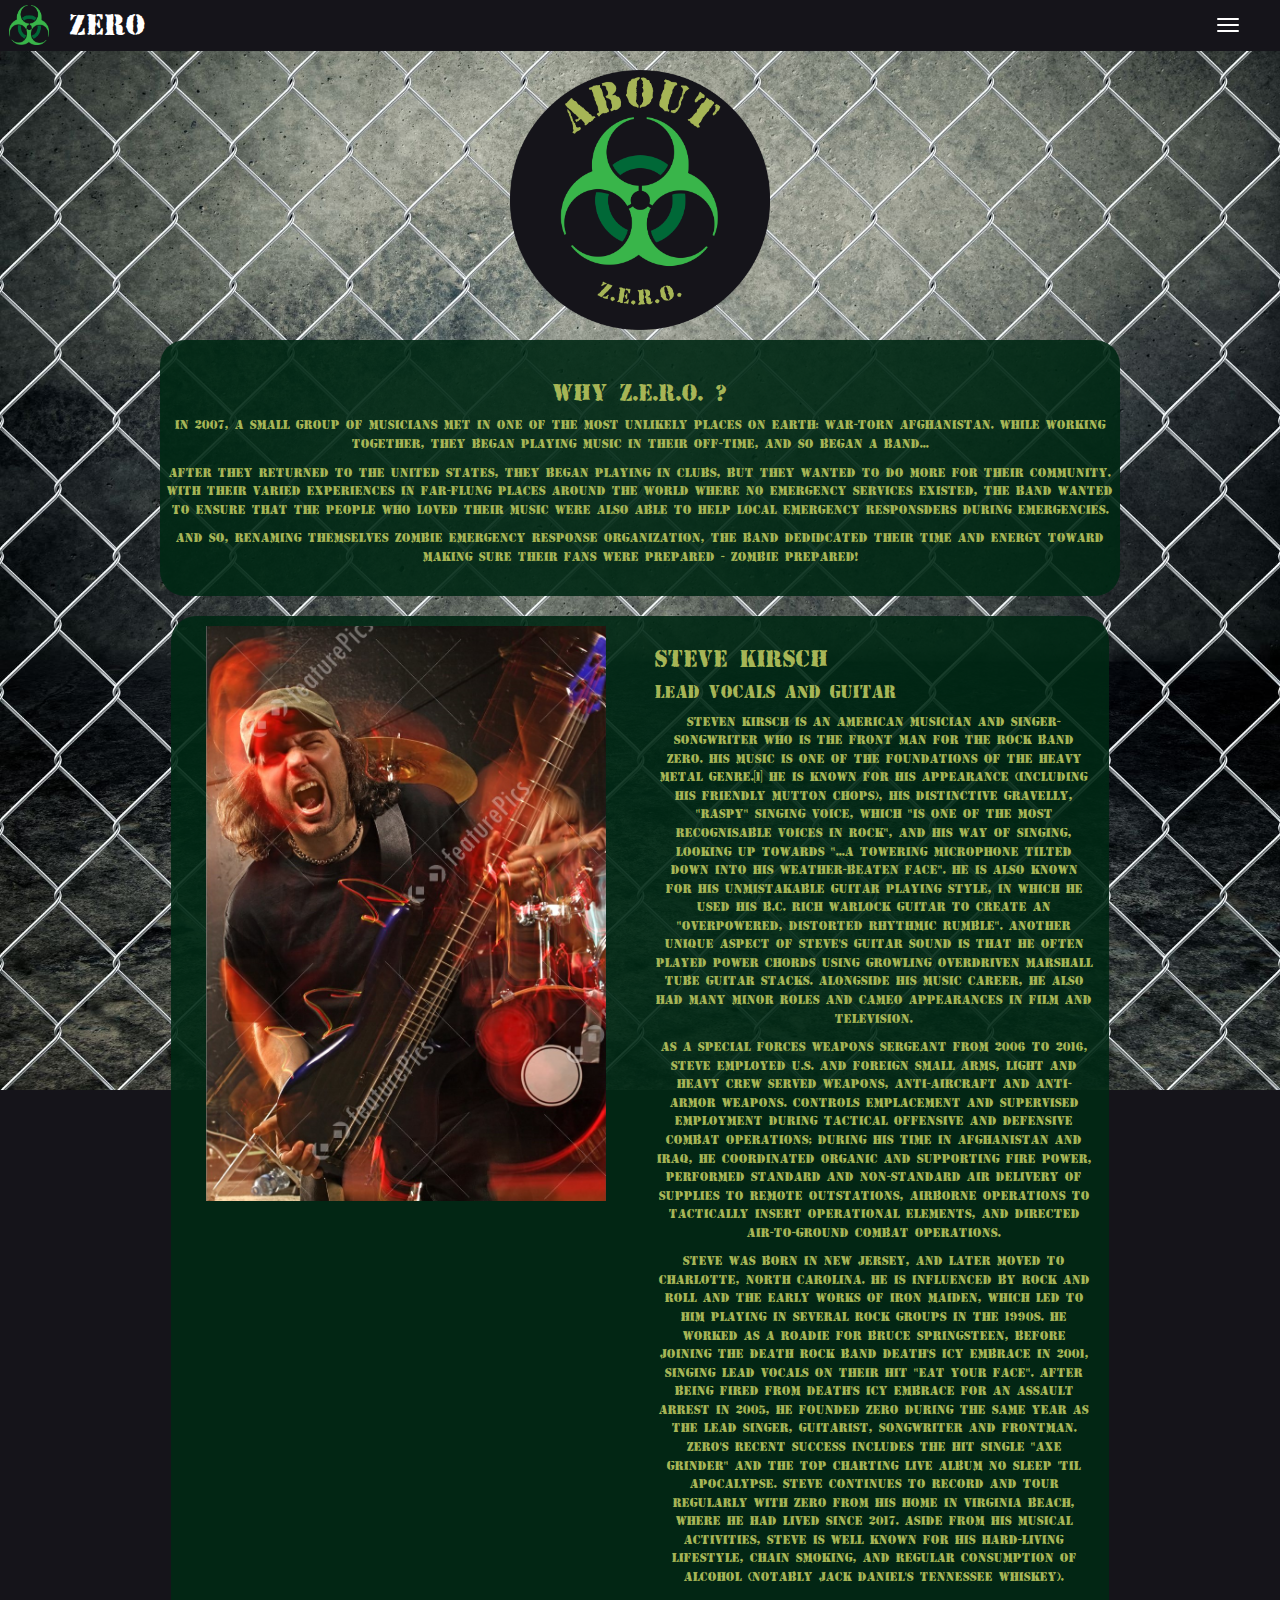
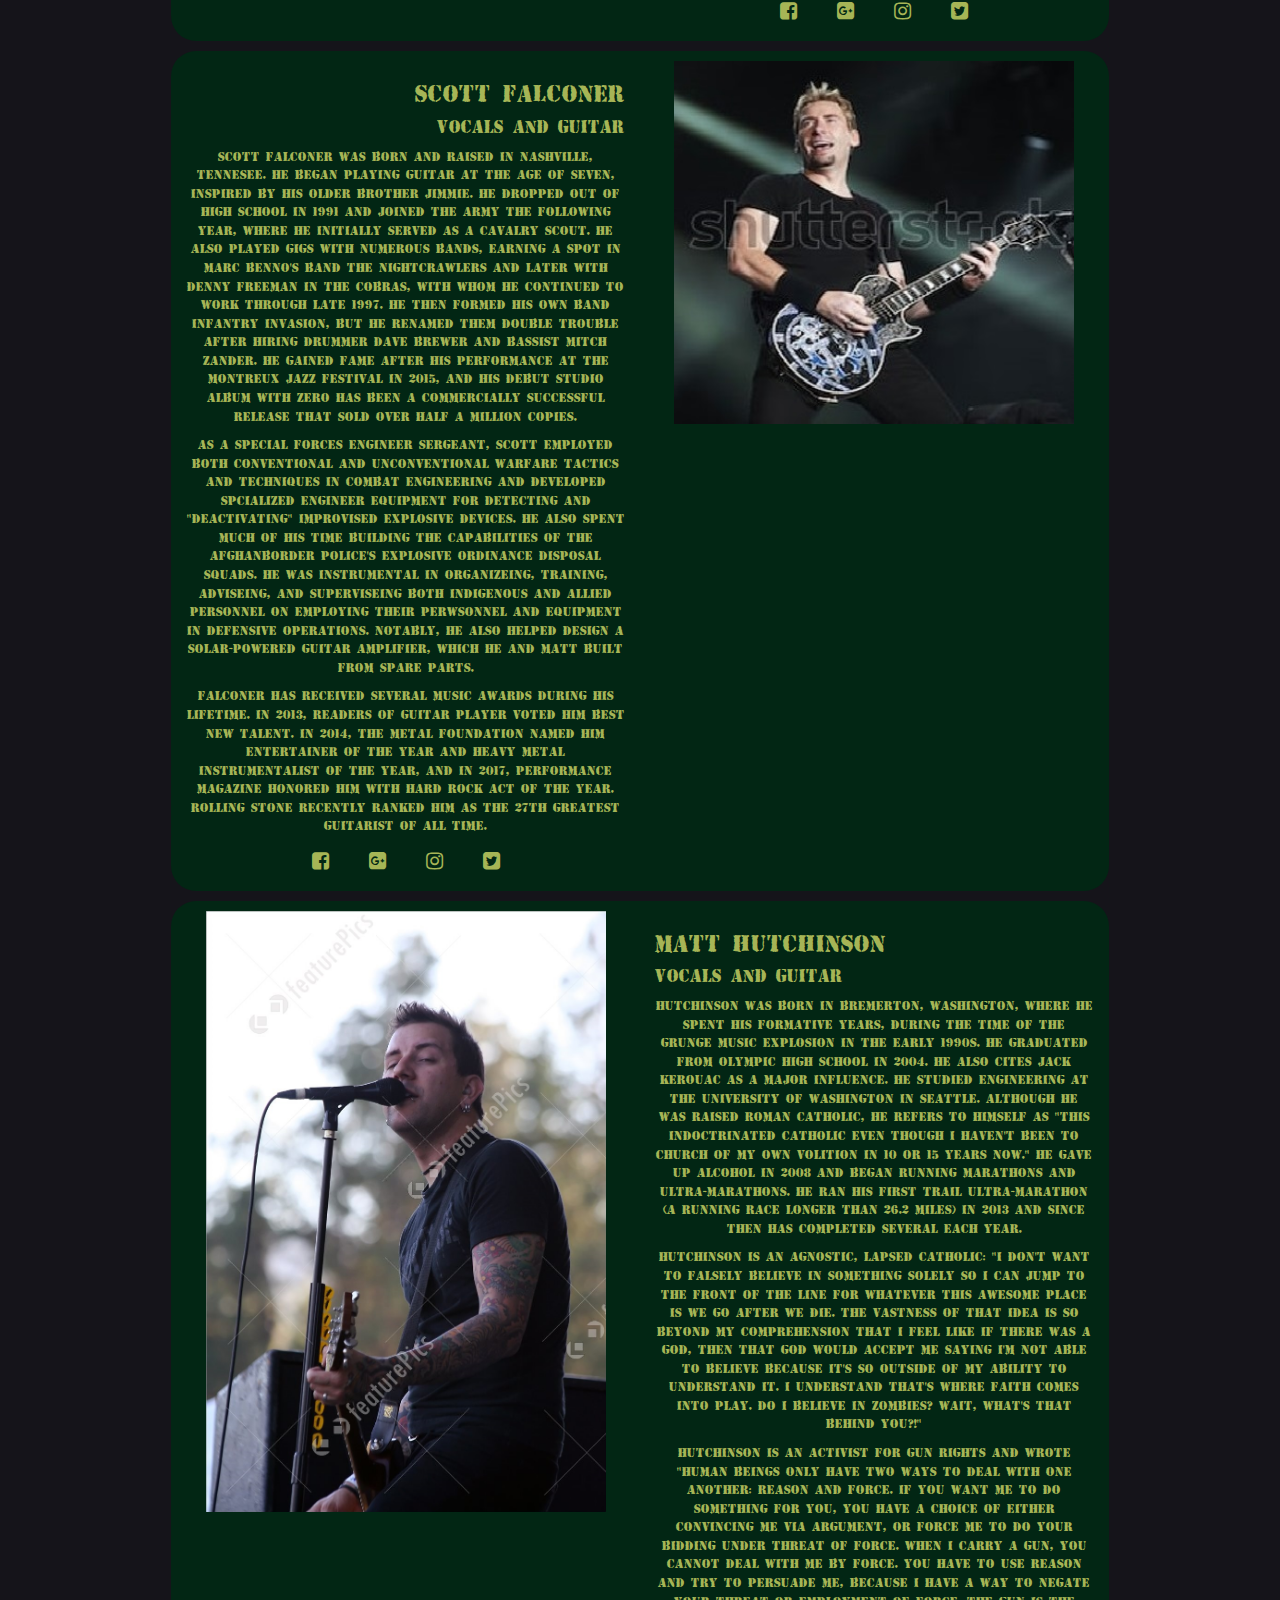
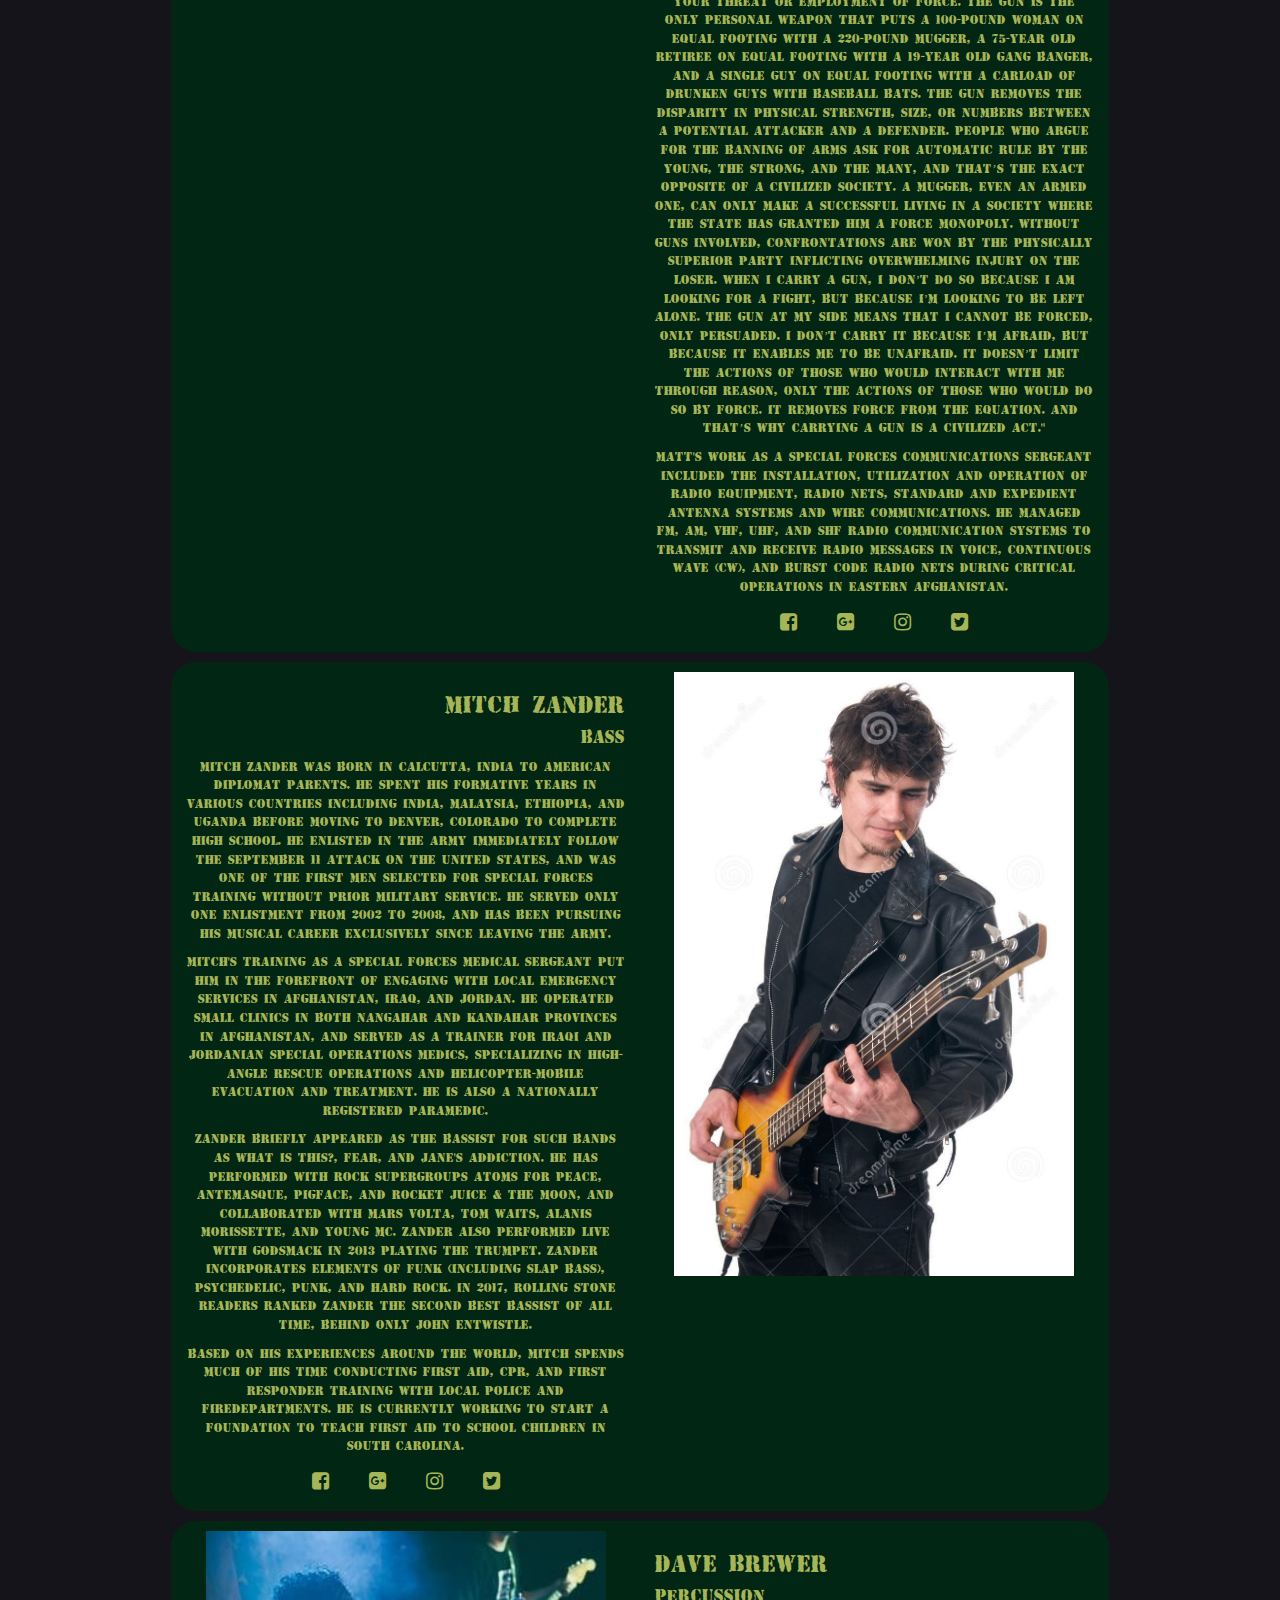
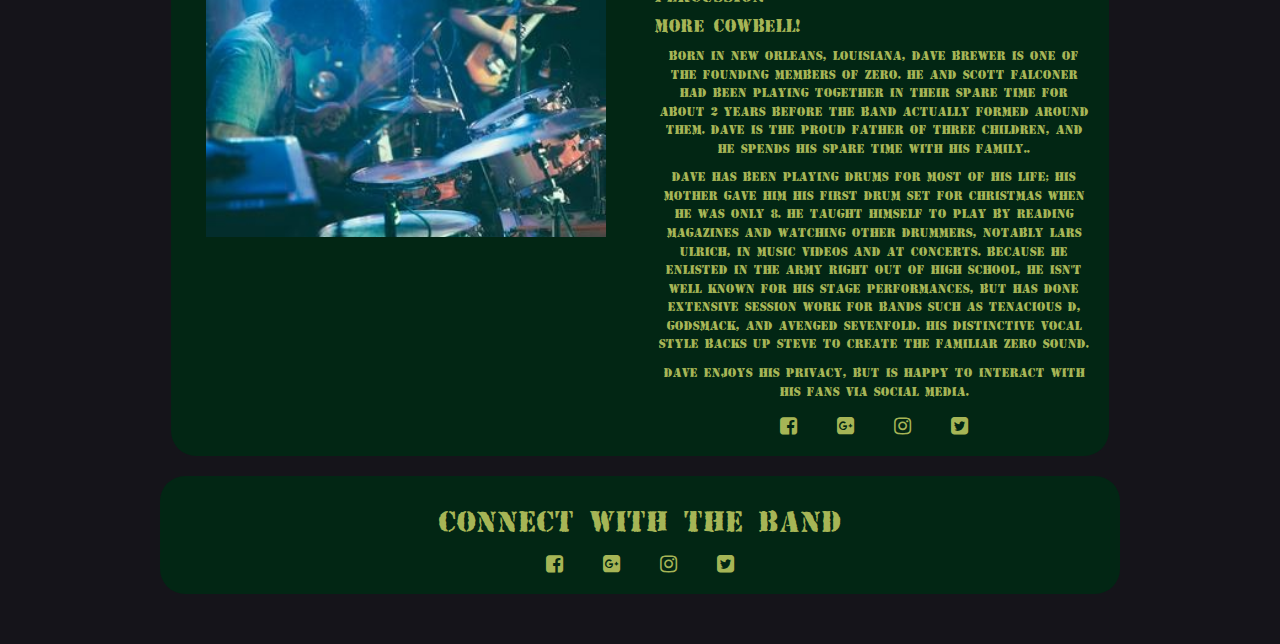
<file: about.html>
﻿<!DOCTYPE html>
<html lang="en">
<head>
<meta charset="UTF-8">
<meta http-equiv="X-UA-Compatible" content="IE=edge">
<meta name="viewport" content="width=device-width, initial-scale=1, minimum-scale=1">
<!-- Bootstrap CDN -->
<!-- Latest compiled and minified CSS -->
<link rel="stylesheet" href="https://maxcdn.bootstrapcdn.com/bootstrap/3.3.7/css/bootstrap.min.css">
<!-- jQuery library -->
<script src="https://ajax.googleapis.com/ajax/libs/jquery/3.3.1/jquery.min.js"></script>
<!-- Latest compiled JavaScript -->
<script src="https://maxcdn.bootstrapcdn.com/bootstrap/3.3.7/js/bootstrap.min.js"></script>

<!-- Font Awesome Link -->
<link rel="stylesheet" href="https://use.fontawesome.com/releases/v5.5.0/css/all.css">
<link rel="stylesheet" href="https://cdnjs.cloudflare.com/ajax/libs/font-awesome/4.7.0/css/font-awesome.min.css">

<!-- Local assets -->
<link rel="stylesheet" href="css/stylesheet.css">
<title>About Z.E.R.O.</title>
<meta name="description" content="Meet the band!">
<link rel="shortcut icon" href="assets/images/ZERO_Bio_low.png" type="image/x-icon">
<link rel="apple-touch-icon" sizes="180x180" href="/apple-touch-icon.png">
<link rel="icon" type="image/png" sizes="32x32" href="/favicon-32x32.png">
<link rel="icon" type="image/png" sizes="16x16" href="/favicon-16x16.png">
<link rel="manifest" href="site.webmanifest">
<link rel="mask-icon" href="/safari-pinned-tab.svg" color="#63203F">
<meta name="msapplication-TileColor" content="#A7323B">
<meta name="theme-color" content="#DBD7D7">

<!-- Google Analytics -->
<!-- Global site tag (gtag.js) - Google Analytics -->
<script async="" src="https://www.googletagmanager.com/gtag/js?id=UA-130203027-1"></script>
<script>
  window.dataLayer = window.dataLayer || [];
  function gtag(){dataLayer.push(arguments);}
  gtag('js', new Date());

  gtag('config', 'UA-130203027-1');
</script>

<!-- /Google Analytics -->
</head>

<body>
	<!-- Navbar -->
	<nav class="navbar navbar-fixed-top">
		<div class="container-fluid">
			<!-- Hamburger -->
			<div class="navbar-header">
				<button type="button" class="navbar-toggle collapsed" data-toggle="collapse" data-target="#navbar" aria-expanded="false" aria-controls="navbar">
					<span class="icon-bar z-green"></span> 				
					<span class="icon-bar z-green"></span> 
					<span class="icon-bar z-green"></span>
				</button>
				<a class="navbar-brand z-green" style="font-size:30px;" href="index.html">
					<img class="navbar-brand img-responsive" src="assets/images/ZERO_Bio.png" alt="ZERO Logo" style="width:70px;height:70px;position:relative;top:-25px;left:-6px">
					ZERO
				</a>
			</div>
			<!-- End Hamburger -->
			<div class="navbar-collapse collapse" id="navbar">
				<ul class="nav navbar-nav navbar-left nb-ul">
					<li><a class="nb-a" style="text-align:center;font-size:20px;" href="index.html">Home</a></li>
					<li><a class="nb-a navbar-active" style="text-align:center;font-size:20px;" href="about.html">About</a></li>
					<li><a class="nb-a" style="text-align:center;font-size:20px;" href="music.html">Music</a></li>
					<li><a class="nb-a" style="text-align:center;font-size:20px;" href="lyrics.html">Lyrics+Tabs</a></li>
					<li><a class="nb-a" style="text-align:center;font-size:20px;" href="merch.html">Merch</a></li>
					<li><a class="nb-a" style="text-align:center;font-size:20px;" href="community.html">Community</a></li>
					<li><a class="nb-a" style="text-align:center;font-size:20px;" href="news.html">News</a></li>
					<li><a class="nb-a" style="text-align:center;font-size:20px;" href="calendar.html">Events</a></li>
				</ul>
				<ul class="nav navbar-nav navbar-right nb-ul">
					<li><a class="nb-a" href="" onclick="changeLoginIconColor('click')" onmouseover="changeLoginIconColor('hover')" onmouseleave="changeLoginIconColor('leave')" style="text-align:center;font-size:20px;"><span class="glyphicon glyphicon-log-in z-green" id="login-icon" style="margin-right:6px;font-size:16px;"></span>Login</a></li>
				</ul>
			</div>
		</div>
	</nav>
	<!-- End Navbar -->

<div class="container text-center" style="margin-top:70px">
<!--Page Heading -->
	<img class="page-title" src="assets/images/ZEROhead_about.png" alt="About">
</div>
<!-- End of page heading -->
<div align="center">
<div class="container-fluid green-background">	
  <div class="row" style="padding:10px 5px">
    <h3>Why Z.E.R.O. ?</h3>
		<p style="font-size:130%;">In 2007, a small group of musicians met in one of the most unlikely places on earth: war-torn Afghanistan. While working together, they began playing music in their off-time, and so began a band...</p>
		<p style="font-size:130%;">After they returned to the United States, they began playing in clubs, but they wanted to do more for their community. With their varied experiences in far-flung places around the world where no emergency services existed, the band wanted to ensure that the people who loved their music were also able to help local emergency responsders during emergencies.</p>
		<p style="font-size:130%;">And so, renaming themselves Zombie Emergency Response Organization, the band dedidcated their time and energy toward making sure their fans were prepared - <strong>Zombie Prepared!</strong></p>
  </div>
</div>

<div class="container-fluid" align="center">
  <div class="row green-background" style="padding:10px 0px">
    <div class="col-sm-6 float-right"> 
		<img class="img-responsive rounded about float-right" src="assets/images/steve.jpg" alt="Steve Kirsch"> </div>
    <div class="col-sm-6">
      <h3 class="text-left">Steve Kirsch</h3>
      <h4 class="text-left">Lead Vocals and Guitar</h4>
      <p>Steven Kirsch is an American musician and singer-songwriter who is the front man for the rock band ZERO. His music is one of the foundations of the heavy metal genre.[1] He is known for his appearance (including his friendly mutton chops), his distinctive gravelly, "raspy" singing voice, which "is one of the most recognisable voices in rock", and his way of singing, looking up towards "...a towering microphone tilted down into his weather-beaten face". He is also known for his unmistakable guitar playing style, in which he used his B.C. Rich Warlock guitar to create an "overpowered, distorted rhythmic rumble". Another unique aspect of Steve's guitar sound is that he often played power chords using growling overdriven Marshall tube guitar stacks. Alongside his music career, he also had many minor roles and cameo appearances in film and television.</p>
	  <p>As a Special Forces Weapons Sergeant from 2006 to 2016, Steve employed U.S. and foreign small arms, light and heavy crew served weapons, anti-aircraft and anti-armor weapons. Controls emplacement and supervised employment during tactical offensive and defensive combat operations; During his time in Afghanistan and Iraq, he coordinated organic and supporting fire power, performed standard and non-standard air delivery of supplies to remote outstations, airborne operations to tactically insert operational elements, and directed air-to-ground combat operations.</p>
      <p>Steve was born in New Jersey, and later moved to Charlotte, North Carolina. He is influenced by rock and roll and the early works of Iron Maiden, which led to him playing in several rock groups in the 1990s. He worked as a roadie for Bruce Springsteen, before joining the death rock band Death's Icy Embrace in 2001, singing lead vocals on their hit "Eat Your Face". After being fired from Death's Icy Embrace for an assault arrest in 2005, he founded ZERO during the same year as the lead singer, guitarist, songwriter and frontman. ZERO's recent success includes the hit single "Axe Grinder" and the top charting live album No Sleep 'til Apocalypse. Steve continues to record and tour regularly with ZERO from his home in Virginia Beach, where he had lived since 2017. Aside from his musical activities, Steve is well known for his hard-living lifestyle, chain smoking, and regular consumption of alcohol (notably Jack Daniel's Tennessee whiskey).</p>
      <div class="container-fluid text-center" style="font-size:200%;">
          <a href="https://www.facebook.com"><i class="fa fa-facebook-square z-green" style=" padding:5px 15px 10px;"></i></a>
          <a href="https://www.plus.google.com/discover"><i class="fa fa-google-plus-square z-green" style=" padding:5px 15px 10px;"></i></a>
          <a href="https://www.instagram.com"><i class="fa fa-instagram z-green" style=" padding:5px 15px 10px;"></i></a>
          <a href="https://www.twitter.com"><i class="fa fa-twitter-square z-green" style=" padding:5px 15px 10px;"></i></a>
      </div>
    </div>
  </div>
  <div class="row green-background" style="padding:10px 0px">
    <div class="col-sm-6">
      <h3 class="text-right">Scott Falconer</h3>
	  <h4 class="text-right">Vocals and Guitar</h4>
      <p>Scott Falconer was born and raised in Nashville, Tennesee. He began playing guitar at the age of seven, inspired by his older brother Jimmie. He dropped out of high school in 1991 and joined the Army the following year, where he initially served as a cavalry scout. He also played gigs with numerous bands, earning a spot in Marc Benno's band the Nightcrawlers and later with Denny Freeman in the Cobras, with whom he continued to work through late 1997. He then formed his own band Infantry Invasion, but he renamed them Double Trouble after hiring drummer Dave Brewer and bassist Mitch Zander. He gained fame after his performance at the Montreux Jazz Festival in 2015, and his debut studio album with ZERO has been a commercially successful release that sold over half a million copies.</p>
      <p>As a Special Forces Engineer Sergeant, Scott employed both conventional and unconventional warfare tactics and techniques in combat engineering and developed spcialized engineer equipment for detecting and "deactivating" improvised explosive devices.  He also spent much of his time building the capabilities of the AfghanBorder Police's Explosive Ordinance Disposal squads. He was instrumental in organizeing, training, adviseing, and superviseing both indigenous and allied personnel on employing their perwsonnel and equipment in defensive operations. Notably, he also helped design a solar-powered guitar amplifier, which he and Matt built from spare parts.</p>
      <p>Falconer has received several music awards during his lifetime. In 2013, readers of Guitar Player voted him Best New Talent. In 2014, the Metal Foundation named him Entertainer of the Year and Heavy Metal Instrumentalist of the Year, and in 2017, Performance Magazine honored him with Hard Rock Act of the Year. Rolling Stone recently ranked him as the 27th greatest guitarist of all time.</p>
      <div class="container-fluid text-center" style="font-size:200%;">
          <a href="https://www.facebook.com"><i class="fa fa-facebook-square z-green" style=" padding:5px 15px 10px;"></i></a>
          <a href="https://www.plus.google.com/discover"><i class="fa fa-google-plus-square z-green" style=" padding:5px 15px 10px;"></i></a>
          <a href="https://www.instagram.com"><i class="fa fa-instagram z-green" style=" padding:5px 15px 10px;"></i></a>
          <a href="https://www.twitter.com"><i class="fa fa-twitter-square z-green" style=" padding:5px 15px 10px;"></i></a>
      </div>
    </div>
    <div class="col-sm-6"> <img class="img-responsive rounded about float-left" src="assets/images/scott.jpg" alt="Scott Falconer"> </div>
  </div>
  <div class="row green-background" style="padding:10px 0px">
    <div class="col-sm-6"> <img class="img-responsive about float-left" src="assets/images/matt.jpg" alt="Matt Hutchinson"> </div>
    <div class="col-sm-6">
      <h3 class="text-left">Matt Hutchinson</h3>
	  <h4 class="text-left">Vocals and Guitar</h4>
      <p>Hutchinson was born in Bremerton, Washington, where he spent his formative years, during the time of the grunge music explosion in the early 1990s. He graduated from Olympic High School in 2004. He also cites Jack Kerouac as a major influence. He studied engineering at the University of Washington in Seattle. Although he was raised Roman Catholic, he refers to himself as "this indoctrinated Catholic even though I haven't been to church of my own volition in 10 or 15 years now." He gave up alcohol in 2008 and began running marathons and ultra-marathons. He ran his first trail ultra-marathon (a running race longer than 26.2 miles) in 2013 and since then has completed several each year.</p>

     <p>Hutchinson is an agnostic, lapsed Catholic: "I don't want to falsely believe in something solely so I can jump to the front of the line for whatever this awesome place is we go after we die. The vastness of that idea is so beyond my comprehension that I feel like if there was a God, then that God would accept me saying I'm not able to believe because it's so outside of my ability to understand it. I understand that's where faith comes into play. Do I believe in zombies? Wait, what's that behind you?!"</p>

     <p>Hutchinson is an activist for gun rights and wrote 
"Human beings only have two ways to deal with one another: reason and force. If you want me to do something for you, you have a choice of either convincing me via argument, or force me to do your bidding under threat of force.
When I carry a gun, you cannot deal with me by force. You have to use reason and try to persuade me, because I have a way to negate your threat or employment of force. The gun is the only personal weapon that puts a 100-pound woman on equal footing with a 220-pound mugger, a 75-year old retiree on equal footing with a 19-year old gang banger, and a single guy on equal footing with a carload of drunken guys with baseball bats. The gun removes the disparity in physical strength, size, or numbers between a potential attacker and a defender.
People who argue for the banning of arms ask for automatic rule by the young, the strong, and the many, and that’s the exact opposite of a civilized society. A mugger, even an armed one, can only make a successful living in a society where the state has granted him a force monopoly.
Without guns involved, confrontations are won by the physically superior party inflicting overwhelming injury on the loser. When I carry a gun, I don’t do so because I am looking for a fight, but because I’m looking to be left alone. The gun at my side means that I cannot be forced, only persuaded. I don’t carry it because I’m afraid, but because it enables me to be unafraid. It doesn’t limit the actions of those who would interact with me through reason, only the actions of those who would do so by force. It removes force from the equation.
And that’s why carrying a gun is a civilized act."</p>

      <p>Matt's work as a Special Forces Communications Sergeant included the installation, utilization and operation of radio equipment, radio nets, standard and expedient antenna systems and wire communications. He managed  FM, AM, VHF, UHF, and SHF radio communication systems to transmit and receive radio messages in voice, continuous wave (CW), and burst code radio nets during critical operations in eastern Afghanistan.</p>

      <div class="container-fluid text-center" style="font-size:200%;">
          <a href="https://www.facebook.com"><i class="fa fa-facebook-square z-green" style=" padding:5px 15px 10px;"></i></a>
          <a href="https://www.plus.google.com/discover"><i class="fa fa-google-plus-square z-green" style=" padding:5px 15px 10px;"></i></a>
          <a href="https://www.instagram.com"><i class="fa fa-instagram z-green" style=" padding:5px 15px 10px;"></i></a>
          <a href="https://www.twitter.com"><i class="fa fa-twitter-square z-green" style=" padding:5px 15px 10px;"></i></a>
      </div>
    </div>
  </div>
  <div class="row green-background" style="padding:10px 0px">
    <div class="col-sm-6">
      <h3 class="text-right">Mitch Zander</h3>
	  <h4 class="text-right">Bass</h4>
      <p>Mitch Zander was born in Calcutta, India to American diplomat parents. He spent his formative years in various countries including India, Malaysia, Ethiopia, and Uganda before moving to Denver, Colorado to complete high school. He enlisted in the Army immediately follow the September 11 attack on the United states, and was one of the first men selected for Special Forces training without prior military service. He served only one enlistment from 2002 to 2008, and has been pursuing his musical career exclusively since leaving the Army.</p>
		
	  <p>Mitch's training as a Special Forces Medical Sergeant put him in the forefront of engaging with local emergency services in Afghanistan, Iraq, and Jordan. He operated small clinics in both Nangahar and Kandahar provinces in Afghanistan, and served as a trainer for Iraqi and Jordanian special operations medics, specializing in high-angle rescue operations and helicopter-mobile evacuation and treatment. He is also a nationally registered Paramedic.</p>

      <p>Zander briefly appeared as the bassist for such bands as What Is This?, Fear, and Jane's Addiction. He has performed with rock supergroups Atoms for Peace, Antemasque, Pigface, and Rocket Juice & the Moon, and collaborated with Mars Volta, Tom Waits, Alanis Morissette, and Young MC. Zander also performed live with Godsmack in 2013 playing the trumpet. Zander incorporates elements of funk (including slap bass), psychedelic, punk, and hard rock. In 2017, Rolling Stone readers ranked Zander the second best bassist of all time, behind only John Entwistle.</p>
		
	  <p>Based on his experiences around the world, Mitch spends much of his time conducting First Aid, CPR, and First responder training with local police and firedepartments. He is currently working to start a foundation to teach first aid to school children in South Carolina.</p>

      <div class="container-fluid text-center" style="font-size:200%;">
          <a href="https://www.facebook.com"><i class="fa fa-facebook-square z-green" style=" padding:5px 15px 10px;"></i></a>
          <a href="https://www.plus.google.com/discover"><i class="fa fa-google-plus-square z-green" style=" padding:5px 15px 10px;"></i></a>
          <a href="https://www.instagram.com"><i class="fa fa-instagram z-green" style=" padding:5px 15px 10px;"></i></a>
          <a href="https://www.twitter.com"><i class="fa fa-twitter-square z-green" style=" padding:5px 15px 10px;"></i></a>
      </div>
    </div>
    <div class="col-sm-6"> <img class="img-responsive about float-left" src="assets/images/mitch.jpg" alt="Mitch Zander"> </div>
  </div>
  <div class="row green-background" style="padding:10px 0px">
    <div class="col-sm-6"> <img class="img-responsive about float-right" src="assets/images/dave.jpg" alt="Dave Brewer"> </div>
    <div class="col-sm-6">
      <h3 class="text-left">Dave Brewer</h3>
	  <h4 class="text-left">Percussion</h4>
	  <h4 class="text-left"> MORE COWBELL!</h4>
      <p>Born in New Orleans, Louisiana, Dave Brewer is one of the founding members of ZERO. He and Scott Falconer had been playing together in their spare time for about 2 years before the band actually formed around them. Dave is the proud father of three children, and he spends his spare time with his family..</p>

      <p>Dave has been playing drums for most of his life; his mother gave him his first drum set for Christmas when he was only 8. He taught himself to play by reading magazines and watching other drummers, notably Lars Ulrich, in music videos and at concerts. Because he enlisted in the Army right out of high school, he isn't well known for his stage performances, but has done extensive session work for bands such as Tenacious D, Godsmack, and Avenged Sevenfold. His distinctive vocal style backs up Steve to create the familiar ZERO sound.</p>

      <p>Dave enjoys his privacy, but is happy to interact with his fans via social media.</p>
      <div class="container-fluid text-center" style="font-size:200%;">
          <a href="https://www.facebook.com"><i class="fa fa-facebook-square z-green" style=" padding:5px 15px 10px;"></i></a>
          <a href="https://www.plus.google.com/discover"><i class="fa fa-google-plus-square z-green" style=" padding:5px 15px 10px;"></i></a>
          <a href="https://www.instagram.com"><i class="fa fa-instagram z-green" style=" padding:5px 15px 10px;"></i></a>
          <a href="https://www.twitter.com"><i class="fa fa-twitter-square z-green" style=" padding:5px 15px 10px;"></i></a>
      </div>
    </div>
  </div>
</div>
	
<!-- footer -->
	<div align="center">
	  <div class="container-fluid green-background" style="margin-bottom:50px">
		<div class="text-center">
		  <h1 class="text-center">Connect with the Band</h1>
			<div class="container-fluid text-center" style="font-size:200%;">
			  <a href="https://www.facebook.com"><i class="fa fa-facebook-square z-green" style=" padding:5px 15px 10px;"></i></a>
			  <a href="https://www.plus.google.com/discover"><i class="fa fa-google-plus-square z-green" style=" padding:5px 15px 10px;"></i></a>
			  <a href="https://www.instagram.com"><i class="fa fa-instagram z-green" style=" padding:5px 15px 10px;"></i></a>
			  <a href="https://www.twitter.com"><i class="fa fa-twitter-square z-green" style=" padding:5px 15px 10px;"></i></a>
			</div>
		  </div>
		</div>
	</div>
	<!-- end footer -->
	</div>
	<script src="navbar.js"></script>
</body>
</html>
</file>
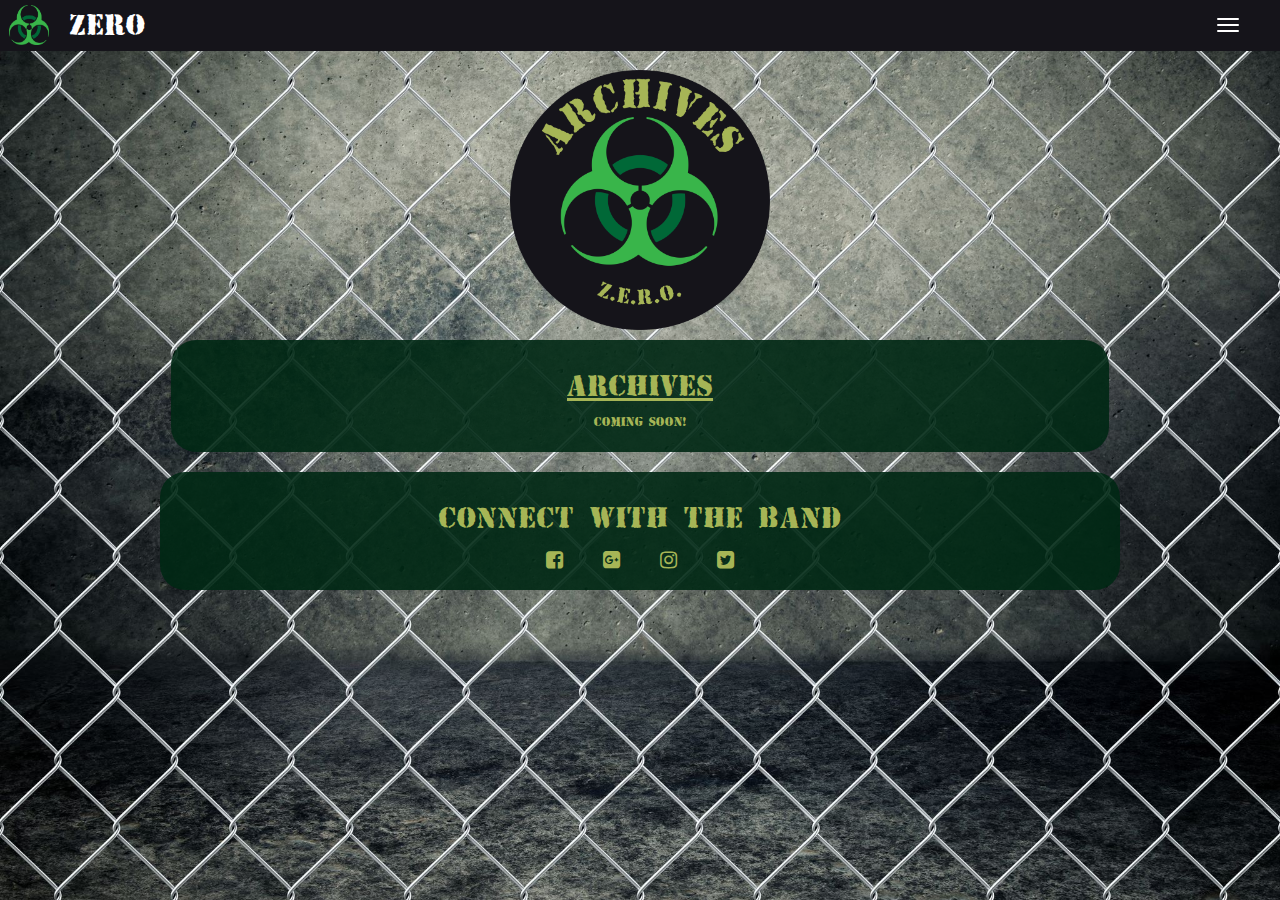
<file: archives.html>
﻿<!DOCTYPE html>
<html lang="en">
<head>
<meta charset="UTF-8">
<meta http-equiv="X-UA-Compatible" content="IE=edge">
<meta name="viewport" content="width=device-width, initial-scale=1, minimum-scale=1">
<!-- Bootstrap CDN -->
<!-- Latest compiled and minified CSS -->
<link rel="stylesheet" href="https://maxcdn.bootstrapcdn.com/bootstrap/3.3.7/css/bootstrap.min.css">
<!-- jQuery library -->
<script src="https://ajax.googleapis.com/ajax/libs/jquery/3.3.1/jquery.min.js"></script>
<!-- Latest compiled JavaScript -->
<script src="https://maxcdn.bootstrapcdn.com/bootstrap/3.3.7/js/bootstrap.min.js"></script>

<!-- Font Awesome Link -->
<link rel="stylesheet" href="https://cdnjs.cloudflare.com/ajax/libs/font-awesome/4.7.0/css/font-awesome.min.css">

<!-- Local assets -->
<link rel="stylesheet" href="css/stylesheet.css">
<link rel="stylesheet" href="css/audio.css">

<meta name="description" content="Community Outreach!">
<title>Archives</title>
<link rel="shortcut icon" href="assets/images/ZERO_Bio_low.png" type="image/x-icon">
<link rel="apple-touch-icon" sizes="180x180" href="/apple-touch-icon.png">
<link rel="icon" type="image/png" sizes="32x32" href="/favicon-32x32.png">
<link rel="icon" type="image/png" sizes="16x16" href="/favicon-16x16.png">
<link rel="manifest" href="site.webmanifest">
<link rel="mask-icon" href="/safari-pinned-tab.svg" color="#63203F">
<meta name="msapplication-TileColor" content="#A7323B">
<meta name="theme-color" content="#DBD7D7">

<!-- Google Analytics -->
<!-- Global site tag (gtag.js) - Google Analytics -->
<script async="" src="https://www.googletagmanager.com/gtag/js?id=UA-130203027-1"></script>
<script>
  window.dataLayer = window.dataLayer || [];
  function gtag(){dataLayer.push(arguments);}
  gtag('js', new Date());
  gtag('config', 'UA-130203027-1');
</script>

<!-- /Google Analytics -->

<body>
	<!-- Navbar -->
	<nav class="navbar navbar-fixed-top">
		<div class="container-fluid">
			<!-- Hamburger -->
			<div class="navbar-header">
				<button type="button" class="navbar-toggle collapsed" data-toggle="collapse" data-target="#navbar" aria-expanded="false" aria-controls="navbar">
					<span class="icon-bar z-green"></span> 				
					<span class="icon-bar z-green"></span> 
					<span class="icon-bar z-green"></span>
				</button>
				<a class="navbar-brand z-green" style="font-size:30px;" href="index.html">
					<img class="navbar-brand img-responsive" src="assets/images/ZERO_Bio.png" alt="ZERO Logo" style="width:70px;height:70px;position:relative;top:-25px;left:-6px">
					ZERO
				</a>
			</div>
			<!-- End Hamburger -->
			<div class="navbar-collapse collapse" id="navbar">
				<ul class="nav navbar-nav navbar-left nb-ul">
					<li><a class="nb-a" style="text-align:center;font-size:20px;" href="index.html">Home</a></li>
					<li><a class="nb-a" style="text-align:center;font-size:20px;" href="about.html">About</a></li>
					<li><a class="nb-a" style="text-align:center;font-size:20px;" href="music.html">Music</a></li>
					<li><a class="nb-a" style="text-align:center;font-size:20px;" href="lyrics.html">Lyrics+Tabs</a></li>
					<li><a class="nb-a" style="text-align:center;font-size:20px;" href="merch.html">Merch</a></li>
					<li><a class="nb-a" style="text-align:center;font-size:20px;" href="community.html">Community</a></li>
					<li><a class="nb-a" style="text-align:center;font-size:20px;" href="news.html">News</a></li>
					<li><a class="nb-a" style="text-align:center;font-size:20px;" href="calendar.html">Events</a></li>
				</ul>
				<ul class="nav navbar-nav navbar-right nb-ul">
					<li><a class="nb-a" href="" onclick="changeLoginIconColor('click')" onmouseover="changeLoginIconColor('hover')" onmouseleave="changeLoginIconColor('leave')" style="text-align:center;font-size:20px;"><span class="glyphicon glyphicon-log-in z-green" id="login-icon" style="margin-right:6px;font-size:16px;"></span>Login</a></li>
				</ul>
			</div>
		</div>
	</nav>
	<!-- End Navbar -->

	<!--Page Heading -->
    <div class="container-fluid" style="margin-top:70px">
        <div align="center" width="100%" class="container-fluid" style="padding:0px;">
            <img class="page-title" src="assets/images/ZEROhead_archives.png" alt="outreach">
        </div>
		<!-- End of page heading -->
        <div align="center">
            <div class="container-fluid green-background" align="center">
                <div class="container-fluid" align="center">
                    <div">
                        <h1 class="text-center"><u><b>Archives</b></u></h1>
                        <p class="text-center">COMING SOON!</p>
                    </div>
                </div>
            </div>
		</div>
	</div>
	<!-- footer -->
	<div align="center">
	  <div class="container-fluid green-background" style="margin-bottom:50px">
		<div class="text-center">
		  <h1 class="text-center">Connect with the Band</h1>
          <div class="container-fluid text-center" style="font-size:200%;">
              <a href="https://www.facebook.com"><i class="fa fa-facebook-square z-green" style=" padding:5px 15px 10px;"></i></a>
              <a href="https://www.plus.google.com/discover"><i class="fa fa-google-plus-square z-green" style=" padding:5px 15px 10px;"></i></a>
              <a href="https://www.instagram.com"><i class="fa fa-instagram z-green" style=" padding:5px 15px 10px;"></i></a>
              <a href="https://www.twitter.com"><i class="fa fa-twitter-square z-green" style=" padding:5px 15px 10px;"></i></a>
          </div>
		  </div>
		</div>
	</div>
	<!-- end footer -->
	<script src="navbar.js"></script>
</body>
</html>
</file>
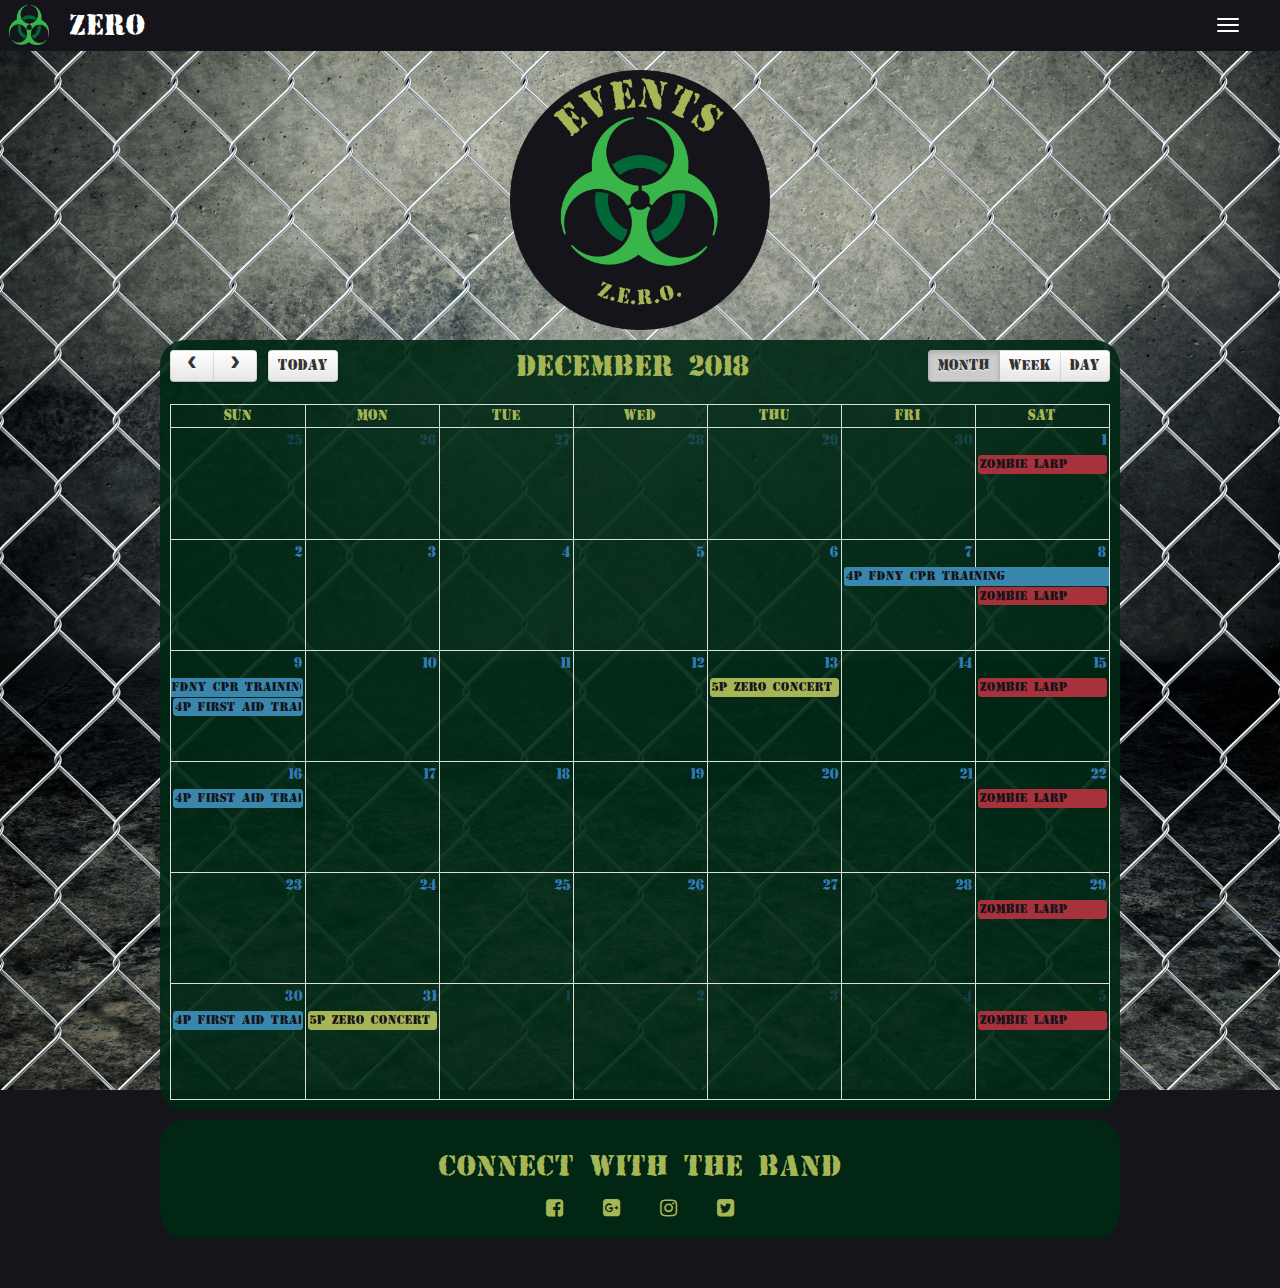
<file: calendar.html>
﻿<!DOCTYPE html>
<html lang="en">
<head>
<meta charset="UTF-8">
<meta http-equiv="X-UA-Compatible" content="IE=edge">
<meta name="viewport" content="width=device-width, initial-scale=1, minimum-scale=1">
<!-- Bootstrap CDN -->
<!-- Latest compiled and minified CSS -->
<link rel="stylesheet" href="https://maxcdn.bootstrapcdn.com/bootstrap/3.3.7/css/bootstrap.min.css">
<!-- jQuery library -->
<script src="https://ajax.googleapis.com/ajax/libs/jquery/3.3.1/jquery.min.js"></script>
<!-- Latest compiled JavaScript -->
<script src="https://maxcdn.bootstrapcdn.com/bootstrap/3.3.7/js/bootstrap.min.js"></script>

<!-- Font Awesome Link -->
<link rel="stylesheet" href="https://use.fontawesome.com/releases/v5.5.0/css/all.css">
<link rel="stylesheet" href="https://cdnjs.cloudflare.com/ajax/libs/font-awesome/4.7.0/css/font-awesome.min.css">
	
<!-- FullCalendar assets -->
<link href="css/fullcalendar.min.css" rel="stylesheet" />
<link href="css/fullcalendar.print.min.css" rel="stylesheet" media="print" />
<script src="assets/fullcalendar/moment.min.js"></script>
<script src="assets/fullcalendar/fullcalendar.min.js"></script>

<!-- Local assets -->
<link rel="stylesheet" href="css/stylesheet.css">
<meta name="description" content="Join the Journey">
<title>ZERO Events</title>
<link rel="shortcut icon" href="assets/images/ZERO_Bio_low.png" type="image/x-icon">
<link rel="apple-touch-icon" sizes="180x180" href="/apple-touch-icon.png">
<link rel="icon" type="image/png" sizes="32x32" href="/favicon-32x32.png">
<link rel="icon" type="image/png" sizes="16x16" href="/favicon-16x16.png">
<link rel="manifest" href="site.webmanifest">
<link rel="mask-icon" href="/safari-pinned-tab.svg" color="#63203F">
<meta name="msapplication-TileColor" content="#A7323B">
<meta name="theme-color" content="#DBD7D7">
	
<!-- Initialize the calendar -->
<script>
  $(document).ready(function() {
    $('#calendar').fullCalendar(
	{
		header: {
		left: 'prev,next today',
		center: 'title',
		right: 'month,basicWeek,basicDay'
	},
	dayRender: function (date, cell) {
		cell.css("color", "#A6B556");
	},
	defaultDate: '2018-12-01',
	navLinks: true, // can click day/week names to navigate views
	editable: true,
	eventLimit: true, // allow "more" link when too many events
	eventSources: [
		{
		  url: "assets/fullcalendar/events.json"
		}
	],
	events: [
	{
	  id: 666,
	  title: 'Zombie LARP',
	  start: '2018-12-01',
	  color: '#A7323B',
	  allDay: 'true',
	  url: 'http://www.dystopiarisinglarp.com/'
	},
	{
	  id: 666,
	  title: 'Zombie LARP',
	  start: '2018-12-08',
	  color: '#A7323B',
	  allDay: 'true',
	  url: 'http://www.dystopiarisinglarp.com/'
	},
	{
	  id: 666,
	  title: 'Zombie LARP',
	  start: '2018-12-15',
	  color: '#A7323B',
	  allDay: 'true',
	  url: 'http://www.dystopiarisinglarp.com/'
	},
	{
	  id: 666,
	  title: 'Zombie LARP',
	  start: '2018-12-22',
	  color: '#A7323B',
	  allDay: 'true',
	  url: 'http://www.dystopiarisinglarp.com/'
	},
	{
	  id: 666,
	  title: 'Zombie LARP',
	  start: '2018-12-29',
	  color: '#A7323B',
	  allDay: 'true',
	  url: 'http://www.dystopiarisinglarp.com/'
	},
	{
	  id: 666,
	  title: 'Zombie LARP',
	  start: '2019-01-05',
	  color: '#A7323B',
	  allDay: 'true',
	  url: 'http://www.dystopiarisinglarp.com/'
	},
	{
	  id: 666,
	  title: 'Zombie LARP',
	  start: '2019-01-12',
	  color: '#A7323B',
	  allDay: 'true',
	  url: 'http://www.dystopiarisinglarp.com/'
	},
	{
	  id: 666,
	  title: 'Zombie LARP',
	  start: '2019-01-19',
	  color: '#A7323B',
	  allDay: 'true',
	  url: 'http://www.dystopiarisinglarp.com/'
	},
	{
	  id: 666,
	  title: 'Zombie LARP',
	  start: '2019-01-26',
	  color: '#A7323B',
	  allDay: 'true',
	  url: 'http://www.dystopiarisinglarp.com/'
	},
	{
	  id: 666,
	  title: 'Zombie LARP',
	  start: '2019-02-02',
	  color: '#A7323B',
	  allDay: 'true',
	  url: 'http://www.dystopiarisinglarp.com/'
	},
	{
	  id: 666,
	  title: 'Zombie LARP',
	  start: '2019-02-09',
	  color: '#A7323B',
	  allDay: 'true',
	  url: 'http://www.dystopiarisinglarp.com/'
	},
	{
	  id: 666,
	  title: 'Zombie LARP',
	  start: '2019-02-16',
	  color: '#A7323B',
	  allDay: 'true',
	  url: 'http://www.dystopiarisinglarp.com/'
	},
	{
	  id: 666,
	  title: 'Zombie LARP',
	  start: '2019-02-23',
	  color: '#A7323B',
	  allDay: 'true',
	  url: 'http://www.dystopiarisinglarp.com/'
	},
	{
	  id: 666,
	  title: 'Zombie LARP',
	  start: '2019-03-02',
	  color: '#A7323B',
	  allDay: 'true',
	  url: 'http://www.dystopiarisinglarp.com/'
	},
	{
	  title: 'FDNY CPR Training',
	  start: '2018-12-07T16:00:00',
	  end: '2018-12-09T13:00:00',
	  url: 'https://www1.nyc.gov/site/fdny/education/cpr/cpr.page'
	},
	{
	  id: 999,
	  title: 'First Aid Training',
	  start: '2018-12-09T16:00:00',
	  url: 'https://www.redcross.org/take-a-class/first-aid/first-aid-training'
	},
	{
	  id: 999,
	  title: 'First Aid Training',
	  start: '2018-12-16T16:00:00',
	  url: 'https://www.redcross.org/take-a-class/first-aid/first-aid-training'
	},
	{
	  id: 999,
	  title: 'First Aid Training',
	  start: '2018-12-30T16:00:00',
	  url: 'https://www.redcross.org/take-a-class/first-aid/first-aid-training'
	},
	{
	  id: 999,
	  title: 'First Aid Training',
	  start: '2019-01-06T16:00:00',
	  url: 'https://www.redcross.org/take-a-class/first-aid/first-aid-training'
	},
	{
	  id: 999,
	  title: 'First Aid Training',
	  start: '2019-01-13T16:00:00',
	  url: 'https://www.redcross.org/take-a-class/first-aid/first-aid-training'
	},
	{
	  id: 999,
	  title: 'First Aid Training',
	  start: '2019-01-20T16:00:00',
	  url: 'https://www.redcross.org/take-a-class/first-aid/first-aid-training'
	},
	{
	  id: 999,
	  title: 'First Aid Training',
	  start: '2019-01-27T16:00:00',
	  url: 'https://www.redcross.org/take-a-class/first-aid/first-aid-training'
	},
	{
	  id: 999,
	  title: 'First Aid Training',
	  start: '2019-02-03T16:00:00',
	  url: 'https://www.redcross.org/take-a-class/first-aid/first-aid-training'
	},
	{
	  title: 'ZERO Concert',
	  start: '2018-12-13T17:00:00',
	  end: '2018-12-13T22:30:00',
	  color: '#A6B556',
	  url: 'https://www.ticketmaster.com/madison-square-garden-tickets-new-york/venue/483329'
	},
	{
	  title: 'FDNY CPR Training',
	  start: '2019-01-11T16:00:00',
	  end: '2019-01-13T13:00:00',
	  url: 'https://www1.nyc.gov/site/fdny/education/cpr/cpr.page'
	},
	{
	  title: 'ZERO Concert',
	  start: '2018-12-31T17:00:00',
	  end: '2018-12-31T22:30:00',
	  color: '#A6B556',
	  url: 'https://www.tacomadome.org/events'
	},
	{
	  title: 'ZERO Concert',
	  start: '2019-01-29T17:00:00',
	  end: '2019-01-29T22:30:00',
	  color: '#A6B556',
	  url: 'https://blaisdellcenter.com/venues/waikiki-shell/'
	}],
	  eventTextColor: '#15141A'
    });
  });

</script>
<style>

  #calendar {
    color:#A6B556;
	font-size: 150%;
  }
	
</style>
<!-- End of calendar setup ->>

<!-- Google Analytics -->
<!-- Global site tag (gtag.js) - Google Analytics -->
<script async="" src="https://www.googletagmanager.com/gtag/js?id=UA-130203027-1"></script>
<script>
  window.dataLayer = window.dataLayer || [];
  function gtag(){dataLayer.push(arguments);}
  gtag('js', new Date());

  gtag('config', 'UA-130203027-1');
</script>

<!-- /Google Analytics -->
</head>

<body>
    <!-- Navbar -->
	<nav class="navbar navbar-fixed-top">
		<div class="container-fluid">
			<!-- Hamburger -->
			<div class="navbar-header">
				<button type="button" class="navbar-toggle collapsed" data-toggle="collapse" data-target="#navbar" aria-expanded="false" aria-controls="navbar">
					<span class="icon-bar z-green"></span> 				
					<span class="icon-bar z-green"></span> 
					<span class="icon-bar z-green"></span>
				</button>
				<a class="navbar-brand z-green" style="font-size:30px;" href="index.html">
					<img class="navbar-brand img-responsive" src="assets/images/ZERO_Bio.png" alt="ZERO Logo" style="width:70px;height:70px;position:relative;top:-25px;left:-6px">
					ZERO
				</a>
			</div>
			<!-- End Hamburger -->
			<div class="navbar-collapse collapse" id="navbar">
				<ul class="nav navbar-nav navbar-left nb-ul">
					<li><a class="nb-a" style="text-align:center;font-size:20px;" href="index.html">Home</a></li>
					<li><a class="nb-a" style="text-align:center;font-size:20px;" href="about.html">About</a></li>
					<li><a class="nb-a" style="text-align:center;font-size:20px;" href="music.html">Music</a></li>
					<li><a class="nb-a" style="text-align:center;font-size:20px;" href="lyrics.html">Lyrics+Tabs</a></li>
					<li><a class="nb-a" style="text-align:center;font-size:20px;" href="merch.html">Merch</a></li>
					<li><a class="nb-a" style="text-align:center;font-size:20px;" href="community.html">Community</a></li>
					<li><a class="nb-a" style="text-align:center;font-size:20px;" href="news.html">News</a></li>
					<li><a class="nb-a navbar-active" style="text-align:center;font-size:20px;" href="calendar.html">Events</a></li>
				</ul>
				<ul class="nav navbar-nav navbar-right nb-ul">
					<li><a class="nb-a" href="" onclick="changeLoginIconColor('click')" onmouseover="changeLoginIconColor('hover')" onmouseleave="changeLoginIconColor('leave')" style="text-align:center;font-size:20px;"><span class="glyphicon glyphicon-log-in z-green" id="login-icon" style="margin-right:6px;font-size:16px;"></span>Login</a></li>
				</ul>
			</div>
		</div>
	</nav>
	<!-- End Navbar -->

	<div class="container text-center" style="margin-top:70px">
	<!--Page Heading -->
		<img class="page-title" src="assets/images/ZEROhead_events.png" alt="About">
	</div>
	<!-- End of page heading -->
	<div align="center">
	  <div class="row green-background">
		<div id="calendar"></div>
	  </div>
	</div>

    <!-- footer -->
    <div align="center">
        <div class="container-fluid green-background" style="margin-bottom:50px">
            <div class="text-center">
                <h1 class="text-center">Connect with the Band</h1>
                <div class="container-fluid text-center" style="font-size:200%;">
                    <a href="https://www.facebook.com"><i class="fa fa-facebook-square z-green" style=" padding:5px 15px 10px;"></i></a>
                    <a href="https://www.plus.google.com/discover"><i class="fa fa-google-plus-square z-green" style=" padding:5px 15px 10px;"></i></a>
                    <a href="https://www.instagram.com"><i class="fa fa-instagram z-green" style=" padding:5px 15px 10px;"></i></a>
                    <a href="https://www.twitter.com"><i class="fa fa-twitter-square z-green" style=" padding:5px 15px 10px;"></i></a>
                </div>
            </div>
        </div>
    </div>
    <!-- end footer -->
	<script src="navbar.js"></script>
</body>
</html>
</file>
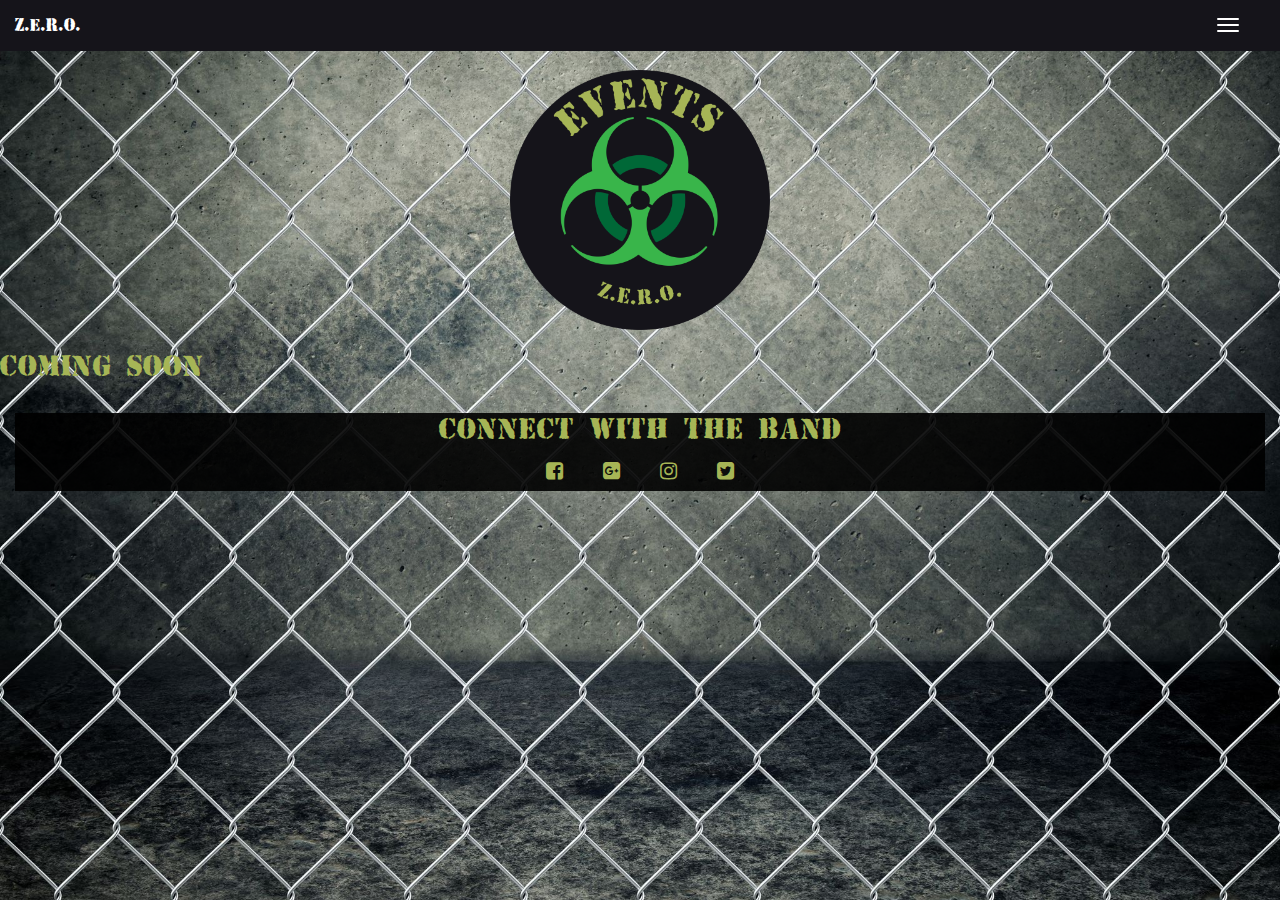
<file: events.html>
<!DOCTYPE html>
<html lang="en">
<head>
<meta charset="UTF-8">
<meta http-equiv="X-UA-Compatible" content="IE=edge">
<meta name="viewport" content="width=device-width, initial-scale=1, minimum-scale=1">
<!-- Bootstrap CDN -->
<!-- Latest compiled and minified CSS -->
<link rel="stylesheet" href="https://maxcdn.bootstrapcdn.com/bootstrap/3.3.7/css/bootstrap.min.css">
<!-- jQuery library -->
<script src="https://ajax.googleapis.com/ajax/libs/jquery/3.3.1/jquery.min.js"></script>
<!-- Latest compiled JavaScript -->
<script src="https://maxcdn.bootstrapcdn.com/bootstrap/3.3.7/js/bootstrap.min.js"></script>

<!-- Font Awesome Link -->
<link rel="stylesheet" href="https://cdnjs.cloudflare.com/ajax/libs/font-awesome/4.7.0/css/font-awesome.min.css">

<!-- Local assets -->
<link rel="stylesheet" href="css/stylesheet.css">
<meta name="description" content="Multimedia Mayhem">
<title>ZERO Media</title>
<link rel="shortcut icon" href="assets/images/ZERO_Bio_low.png" type="image/x-icon">
<link rel="apple-touch-icon" sizes="180x180" href="/apple-touch-icon.png">
<link rel="icon" type="image/png" sizes="32x32" href="/favicon-32x32.png">
<link rel="icon" type="image/png" sizes="16x16" href="/favicon-16x16.png">
<link rel="manifest" href="site.webmanifest">
<link rel="mask-icon" href="/safari-pinned-tab.svg" color="#63203F">
<meta name="msapplication-TileColor" content="#A7323B">
<meta name="theme-color" content="#DBD7D7">

<!-- Google Analytics -->
<!-- Global site tag (gtag.js) - Google Analytics -->
<script async="" src="https://www.googletagmanager.com/gtag/js?id=UA-130203027-1"></script>
<script>
  window.dataLayer = window.dataLayer || [];
  function gtag(){dataLayer.push(arguments);}
  gtag('js', new Date());

  gtag('config', 'UA-130203027-1');
</script>

<!-- /Google Analytics -->
</head>

<body>
<!-- Navbar -->
<div class="container">
  <nav class="navbar navbar-fixed-top">
    <div class="container-fluid">
	<!-- Hamburger -->
      <div class="navbar-header">
      <button type="button" class="navbar-toggle collapsed" data-toggle="collapse" data-target="#navbar"> 
		<span class="icon-bar z-green"></span> 
		<span class="icon-bar z-green"></span> 
		<span class="icon-bar z-green"></span> 
	  </button>
      <a class="navbar-brand z-green" href="#">Z.E.R.O.</a> 
	  </div>
	<!-- End Hamburger -->
		
    <div class="collapse navbar-collapse" id="navbar">
      <ul class="nav navbar-inverse navbar-nav navbar-left">
        <li><a href="index.html">Home</a></li>
        <li><a href="news.html">News</a></li>
        <li class="active"><a href="calendar.html">Events</a></li>
        <li><a href="media.html">Media</a></li>
		<li><a href="about.html">About</a></li>
      </ul>
      <ul class="nav navbar-inverse navbar-right">
        <li><a href="#"><span class="glyphicon glyphicon-user z-green"></span> Sign Up</a></li>
        <li><a href="#"><span class="glyphicon glyphicon-log-in z-green"></span> Login</a></li>
      </ul>
    </div>
  </div>
</nav>
</div>
<!-- End Navbar -->

<div class="container-fluid" style="margin-top:70px">
<!--Page Heading -->
  <div class="container text-center"> 
	<img class="page-title" src="assets/images/ZEROhead_events.png" alt="Events">
  </div>
<!-- End of page heading -->
</div>
	
<div class="container-fluid">
  <div class="row">
	<h1>COMING SOON</h1>
  </div>
</div>
	
<!-- footer -->
  <div class="container-fluid" style="margin-bottom:50px">
    <div class="page-footer text-center">
      <h1 class="text-center">Connect with the Band</h1>
        <div class="container-fluid text-center" style="font-size:200%;">
          <a href="#"><i class="fa fa-facebook-square z-green" style=" padding:5px 15px 10px;"></i></a>
          <a href="#"><i class="fa fa-google-plus-square z-green" style=" padding:5px 15px 10px;"></i></a>
          <a href="#"><i class="fa fa-instagram z-green" style=" padding:5px 15px 10px;"></i></a>
          <a href="#"><i class="fa fa-twitter-square z-green" style=" padding:5px 15px 10px;"></i></a>
        </div>
      </div>
	</div>
<!-- end footer -->
</body>
</html>
</file>
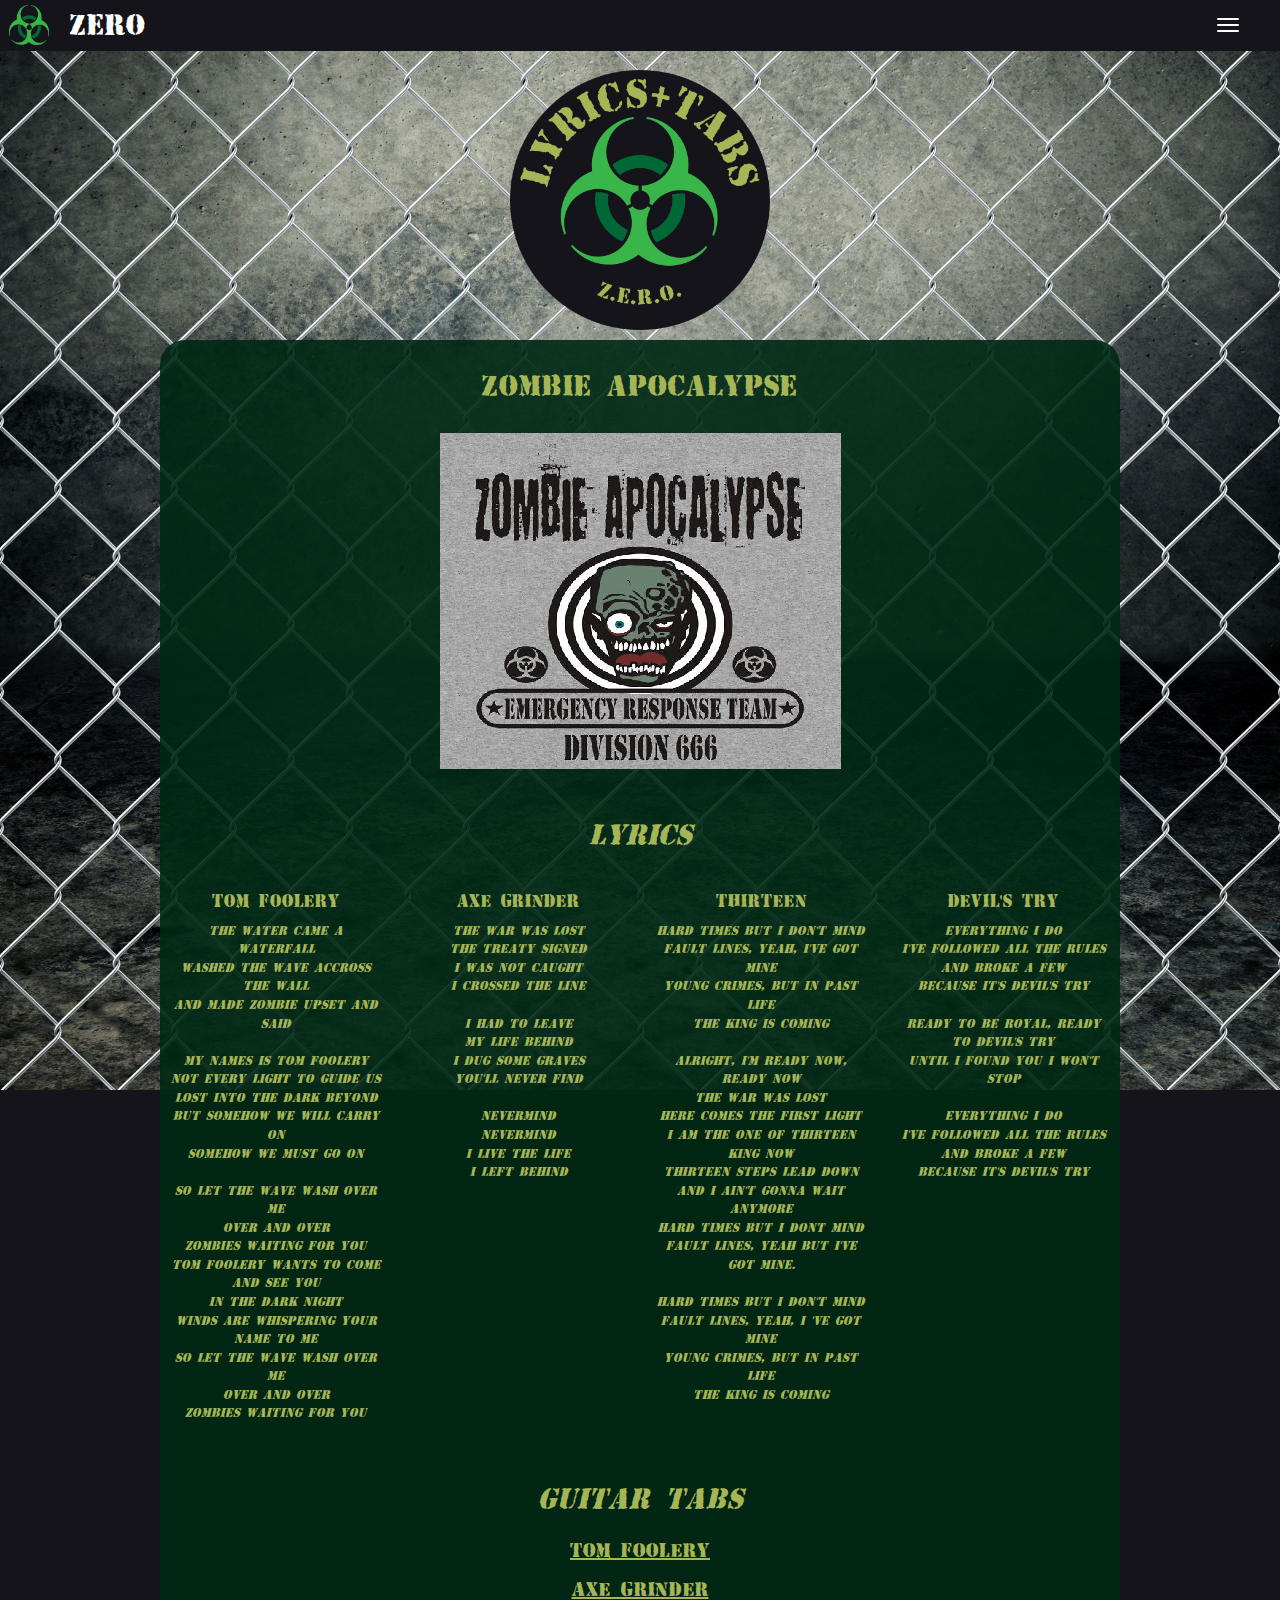
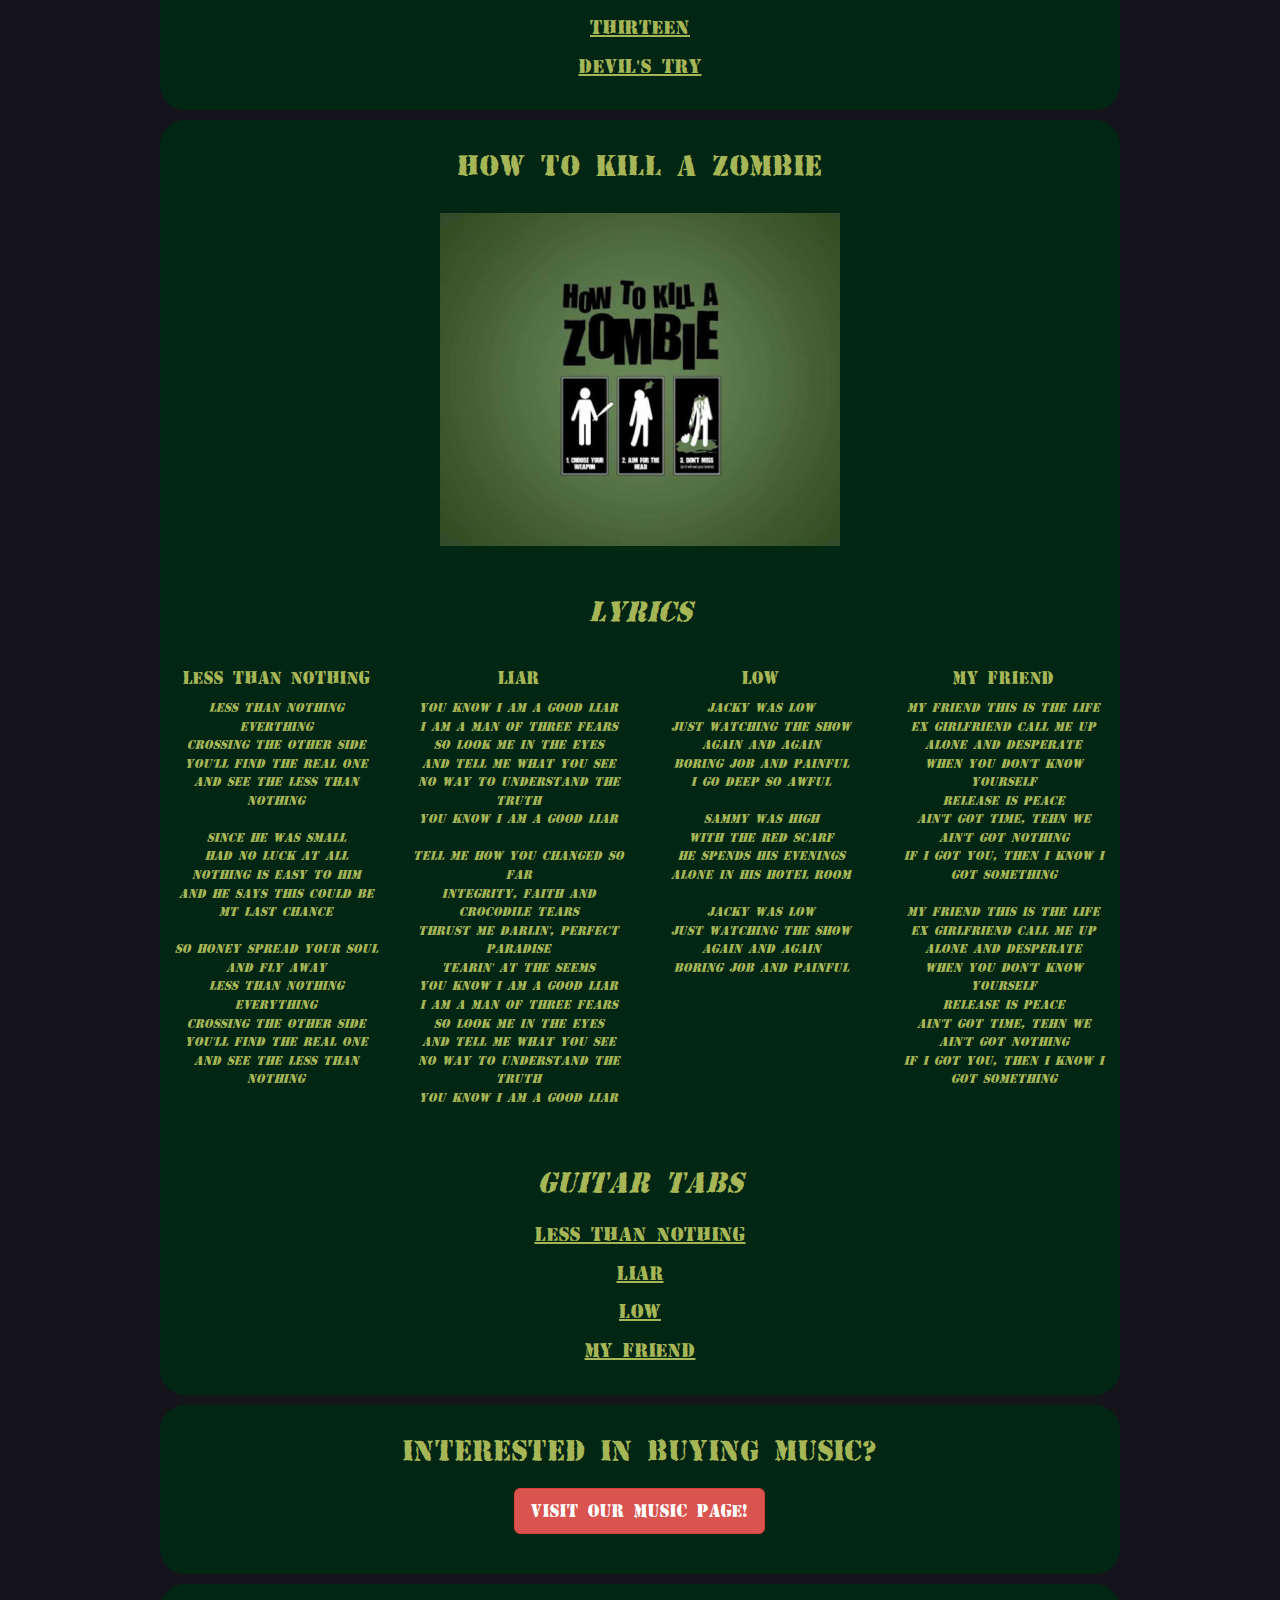
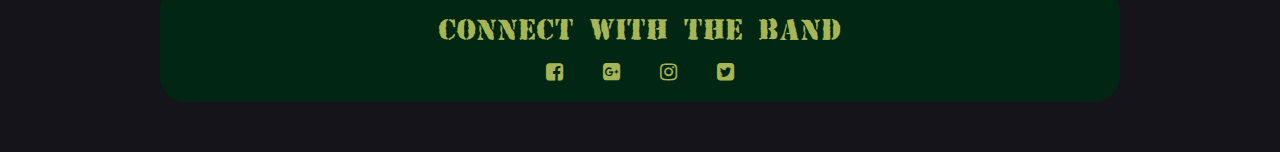
<file: lyrics.html>
<!DOCTYPE html>
<html lang="en">
<head>
<meta charset="UTF-8">
<meta http-equiv="X-UA-Compatible" content="IE=edge">
<meta name="viewport" content="width=device-width, initial-scale=1, minimum-scale=1">
<!-- Bootstrap CDN -->
<!-- Latest compiled and minified CSS -->
<link rel="stylesheet" href="https://maxcdn.bootstrapcdn.com/bootstrap/3.3.7/css/bootstrap.min.css">
<!-- jQuery library -->
<script src="https://ajax.googleapis.com/ajax/libs/jquery/3.3.1/jquery.min.js"></script>
<!-- Latest compiled JavaScript -->
<script src="https://maxcdn.bootstrapcdn.com/bootstrap/3.3.7/js/bootstrap.min.js"></script>

<!-- Font Awesome Link -->
<link rel="stylesheet" href="https://use.fontawesome.com/releases/v5.5.0/css/all.css">
<link rel="stylesheet" href="https://cdnjs.cloudflare.com/ajax/libs/font-awesome/4.7.0/css/font-awesome.min.css">

<!-- Local assets -->
<link rel="stylesheet" href="css/stylesheet.css">
<meta name="description" content="Lyrics/Tabs">
<title>Lyrics/Tabs</title>
<link rel="shortcut icon" href="assets/images/ZERO_Bio_low.png" type="image/x-icon">
<link rel="apple-touch-icon" sizes="180x180" href="/apple-touch-icon.png">
<link rel="icon" type="image/png" sizes="32x32" href="/favicon-32x32.png">
<link rel="icon" type="image/png" sizes="16x16" href="/favicon-16x16.png">
<link rel="manifest" href="site.webmanifest">
<link rel="mask-icon" href="/safari-pinned-tab.svg" color="#63203F">
<meta name="msapplication-TileColor" content="#A7323B">
<meta name="theme-color" content="#DBD7D7">

<!-- Google Analytics -->
<!-- Global site tag (gtag.js) - Google Analytics -->
<script async="" src="https://www.googletagmanager.com/gtag/js?id=UA-130203027-1"></script>
<script>
  window.dataLayer = window.dataLayer || [];
  function gtag(){dataLayer.push(arguments);}
  gtag('js', new Date());
  gtag('config', 'UA-130203027-1');
</script>

<!-- /Google Analytics -->
</head>
<body bgcolor="#000000">
	<!-- Navbar -->
	<nav class="navbar navbar-fixed-top">
		<div class="container-fluid">
			<!-- Hamburger -->
			<div class="navbar-header">
				<button type="button" class="navbar-toggle collapsed" data-toggle="collapse" data-target="#navbar" aria-expanded="false" aria-controls="navbar">
					<span class="icon-bar z-green"></span> 				
					<span class="icon-bar z-green"></span> 
					<span class="icon-bar z-green"></span>
				</button>
				<a class="navbar-brand z-green" style="font-size:30px;" href="index.html">
					<img class="navbar-brand img-responsive" src="assets/images/ZERO_Bio.png" alt="ZERO Logo" style="width:70px;height:70px;position:relative;top:-25px;left:-6px">
					ZERO
				</a>
			</div>
			<!-- End Hamburger -->
			<div class="navbar-collapse collapse" id="navbar">
				<ul class="nav navbar-nav navbar-left nb-ul">
					<li><a class="nb-a" style="text-align:center;font-size:20px;" href="index.html">Home</a></li>
					<li><a class="nb-a" style="text-align:center;font-size:20px;" href="about.html">About</a></li>
					<li><a class="nb-a" style="text-align:center;font-size:20px;" href="music.html">Music</a></li>	
					<li><a class="nb-a navbar-active" style="text-align:center;font-size:20px;" href="lyrics.html">Lyrics+Tabs</a></li>
					<li><a class="nb-a" style="text-align:center;font-size:20px;" href="merch.html">Merch</a></li>
					<li><a class="nb-a" style="text-align:center;font-size:20px;" href="community.html">Community</a></li>
					<li><a class="nb-a" style="text-align:center;font-size:20px;" href="news.html">News</a></li>
					<li><a class="nb-a" style="text-align:center;font-size:20px;" href="calendar.html">Events</a></li>
				</ul>
				<ul class="nav navbar-nav navbar-right nb-ul">
					<li><a class="nb-a" href="" onclick="changeLoginIconColor('click')" onmouseover="changeLoginIconColor('hover')" onmouseleave="changeLoginIconColor('leave')" style="text-align:center;font-size:20px;"><span class="glyphicon glyphicon-log-in z-green" id="login-icon" style="margin-right:6px;font-size:16px;"></span>Login</a></li>
				</ul>
			</div>
		</div>
	</nav>
	<!-- End Navbar -->

	<!--Page Heading -->
	<div class="container text-center" style="margin-top:70px">
		<img class="page-title" src="assets/images/ZEROhead_lyrics.png" alt="Music">
	</div>
	<!-- end page heading -->

	<!-- end zombie apocalypse media -->
	<div align="center">
		<div class="container-fluid green-background">
			<h1 class="text-center" style="margin-bottom:30px;">ZOMBIE APOCALYPSE</h1>
			<img class="img-responsive" src="assets/images/zero-album-cover-1.png" alt="Zombie Apocalypse" style="margin-bottom:30px;"> 
			<div class="row" style="background:transparent;">
				<h2 class="text-center" style="margin-bottom:30px;"><i>Lyrics</i></h2>
				<div class="col-sm-3" style="margin-bottom:30px;">
					<h4 style="margin-top:10px;">TOM FOOLERY</h4>
					<p><i>the water came a waterfall<br>
						washed the wave accross the wall<br>
						and made zombie upset and said<br>
						<br>
						My names is Tom Foolery<br>
						not every light to guide us<br>
						lost into the dark beyond<br>
						but somehow we will carry on<br>
						somehow we must go on<br>
						<br>
						so let the wave wash over me<br> 
						Over and over<br>
						Zombies waiting for you<br>
						Tom Foolery wants to come and see you<br>
						In the dark night<br>
						Winds are whispering your name to me<br>
						so let the wave wash over me<br>
						Over and over<br>
						Zombies waiting for you<br></i>
					</p>
				</div>
				<div class="col-sm-3" style="margin-bottom:30px;">
					<h4 style="margin-top:10px;">AXE GRINDER</h4>
					<p><i>The war was lost<br>
						The treaty signed<br>
						I was not caught<br>
						I crossed the line<br><br>
						I had to leave<br>
						My life behind<br>
						I dug some graves<br>
						You'll never find<br><br>
						Nevermind<br>
						Nevermind<br>
						I live the life<br>
						I left behind<br><br>
						</i>
					</p>
				</div>  
				<div class="col-sm-3" style="margin-bottom:30px;">
					<h4 style="margin-top:10px;">THIRTEEN</h4>  
					<p><i>hard times but i don't mind<br>
						fault lines, yeah, I've got mine<br>
						young crimes, but in past life<br>
						The king is coming <br>
						<br>
						Alright, I'm ready now, ready now<br>
						The war was lost<br>
						Here comes the first light<br>
						I am the one of thirteen king now<br>
						Thirteen steps lead down<br>
						And I ain't gonna wait anymore<br>
						Hard times but I dont mind<br>
						fault lines, yeah but I've got mine.<br><br>
						hard times but i don't mind<br>
						fault lines, yeah, I 've got mine<br>
						young crimes, but in past life<br>
						The king is coming <br></i>
					</p>             
				</div>
				<div class="col-sm-3" style="margin-bottom:30px;">
					<h4 style="margin-top:10px;">DEVIL'S TRY</h4>  
					<p><i>Everything I do<br>
						I've followed all the rules<br>
						And broke a few<br>
						Because it's devil's try<br>
						<br>
						Ready to be royal, ready to devil's try<br>
						Until I found you I won't stop<br>
						<br>
						Everything I do<br>
						I've followed all the rules<br>
						And broke a few<br>
						Because it's devil's try<br>
						<br></i>
					</p>             
				</div>
			</div>
			<div class="row" style="background:transparent;margin-bottom:10px;">
				<h2 class="text-center" style="margin-bottom:20px;"><i>Guitar Tabs</i></h2>
				<div align="center" style="margin-bottom:10px;">
					<a class="z-green" href="https://tabs.ultimate-guitar.com/tab/metallica/nothing_else_matters_tabs_8519" style="margin-bottom:30px;font-size:20px;">
						<u>TOM FOOLERY</u>
					</a>
				</div>
				<div align="center" style="margin-bottom:10px;">
					<a class="z-green" href="https://tabs.ultimate-guitar.com/tab/ed_sheeran/perfect_chords_1956589" style="margin-bottom:30px;font-size:20px;">
						<u>AXE GRINDER</u>
					</a>
				</div>
				<div align="center" style="margin-bottom:10px;">
					<a class="z-green" href="https://tabs.ultimate-guitar.com/tab/queen/the_miracle_tabs_339760" style="margin-bottom:30px;font-size:20px;">
						<u>THIRTEEN</u>
					</a>
				</div>
				<div align="center" style="margin-bottom:10px;">
					<a class="z-green" href="https://tabs.ultimate-guitar.com/tab/queen/39_tabs_1067409" style="margin-bottom:30px;font-size:20px;">
						<u>DEVIL'S TRY</u>
					</a>
				</div>
			</div> 
		</div>
	</div>
	<!-- end zombie apocalypse media -->

	<!-- how to kill a zombie media -->
	<div align="center">
		<div class="container-fluid green-background">
			<h1 class="text-center" style="margin-bottom:30px;">How to Kill a Zombie</h1>
			<img class="img-responsive" src="assets/images/zero-album-cover-2.png" alt="How to Kill a Zombie" style="width:400px;margin-bottom:30px;">
			<div class="row" style="background:transparent;">
				<h2 class="text-center" style="margin-bottom:30px;"><i>Lyrics</i></h2>
				<div class="col-sm-3" style="margin-bottom:30px;">
					<h4 style="margin-top:10px;">Less Than Nothing</h4>
					<p><i>Less than nothing everthing<br>
						  Crossing the other side<br>
						  You'll find the real one<br>
						  and see the less than nothing<br><br>
						  Since he was small<br>
						  Had no luck at all<br>
						  Nothing is easy to him<br>
						  And he says this could be mt last chance<br><br>
						  So honey spread your soul and fly away<br>
						  Less than nothing everything<br>
						  Crossing the other side<br>
						  You'll find the real one<br>
						  and see the less than nothing<br></i>
					</p>
				</div>
				<div class="col-sm-3" style="margin-bottom:30px;">
					<h4 style="margin-top:10px;">Liar</h4>
					<p><i>You know I am a good liar<br>
						  I am a man of three fears<br>
						  So look me in the eyes<br> 
						  And tell me what you see<br>
						  No way to understand the truth<br>
						  You know I am a good liar<br><br>
						  Tell me how you changed so far<br>
						  Integrity, faith and crocodile tears<br>
						  Thrust me darlin', perfect paradise<br>
						  Tearin' at the seems<br>
						  You know I am a good liar<br>
						  I am a man of three fears<br>
						  So look me in the eyes<br> 
						  And tell me what you see<br>
						  No way to understand the truth<br>
						  You know I am a good liar<br></i>
					</p>
				</div>  
				<div class="col-sm-3" style="margin-bottom:30px;">
					<h4 style="margin-top:10px;">Low</h4>  
					<p><i>Jacky was low<br>
						Just watching the show<br>
						Again and again<br>
						Boring job and painful<br>
						I go deep  so awful<br><br>
						Sammy was high<br>
						With the red scarf<br>
						He spends his evenings alone in his hotel room<br><br>
						Jacky was low<br>
						Just watching the show<br>
						Again and again<br>
						Boring job and painful<br>
						</i>
					</p>       
				</div>
				<div class="col-sm-3" style="margin-bottom:30px;">
					<h4 style="margin-top:10px;">My Friend</h4>  
					<p><i>My friend this is the life<br>
						  Ex girlfriend call me up<br>
						  Alone and desperate<br> 
						  When you don't know yourself<br>
						  Release is peace<br>
						  Ain't got time, tehn we ain't got nothing<br>
						  If I got you, then I know I got something<br><br>
						  My friend this is the life<br>
						  Ex girlfriend call me up<br>
						  Alone and desperate<br> 
						  When you don't know yourself<br>
						  Release is peace<br>
						  Ain't got time, tehn we ain't got nothing<br>
						  If I got you, then I know I got something<br><br></i>
					</p>        
				</div>
			</div>
			<div class="row" style="background:transparent;margin-bottom:10px;">
				<h2 class="text-center" style="margin-bottom:20px;"><i>Guitar Tabs</i></h2>
				<div align="center" style="margin-bottom:10px;">
					<a class="z-green" href="https://tabs.ultimate-guitar.com/tab/metallica/nothing_else_matters_tabs_8519" style="margin-bottom:30px;font-size:20px;">
						<u>LESS THAN NOTHING</u>
					</a>
				</div>
				<div align="center" style="margin-bottom:10px;">
					<a class="z-green" href="https://tabs.ultimate-guitar.com/tab/ed_sheeran/perfect_chords_1956589" style="margin-bottom:30px;font-size:20px;">
						<u>LIAR</u>
					</a>
				</div>
				<div align="center" style="margin-bottom:10px;">
					<a class="z-green" href="https://tabs.ultimate-guitar.com/tab/queen/the_miracle_tabs_339760" style="margin-bottom:30px;font-size:20px;">
						<u>LOW</u>
					</a>
				</div>
				<div align="center" style="margin-bottom:10px;">
					<a class="z-green" href="https://tabs.ultimate-guitar.com/tab/queen/39_tabs_1067409" style="margin-bottom:30px;font-size:20px;">
						<u>MY FRIEND</u>
					</a>
				</div>
			</div> 
		</div>
	</div>
	<!-- end how to kill a zombie media -->

	<!-- music -->
	<div align="center">
		<div class="container-fluid green-background" align="center">
			<h1 style="text-align:center;margin-bottom:20px;">Interested in buying music?</h1>
			<div class="row" style="background:transparent;" align="center">
				<div class="col-sm-10" style="float:none;margin: 0 auto;">
					<div class="row">
						<a class="btn btn-danger btn-lg" style="margin-bottom:30px;white-space:normal;" href="music.html">Visit our Music page!</a>
					</div>
				</div>
			</div>
		</div>
	</div>
	<!-- end music -->

	<!-- footer -->
	<div align="center">
	  <div class="container-fluid green-background" style="margin-bottom:50px">
		<div class="text-center">
		  <h1 class="text-center">Connect with the Band</h1>
		  <div class="container-fluid text-center" style="font-size:200%;">
			  <a href="https://www.facebook.com"><i class="fa fa-facebook-square z-green" style=" padding:5px 15px 10px;"></i></a>
			  <a href="https://www.plus.google.com/discover"><i class="fa fa-google-plus-square z-green" style=" padding:5px 15px 10px;"></i></a>
			  <a href="https://www.instagram.com"><i class="fa fa-instagram z-green" style=" padding:5px 15px 10px;"></i></a>
			  <a href="https://www.twitter.com"><i class="fa fa-twitter-square z-green" style=" padding:5px 15px 10px;"></i></a>
		  </div>
		  </div>
		</div>
	</div>              
	<!-- end footer -->
	<script src="navbar.js"></script>
</body>
</html>
</file>
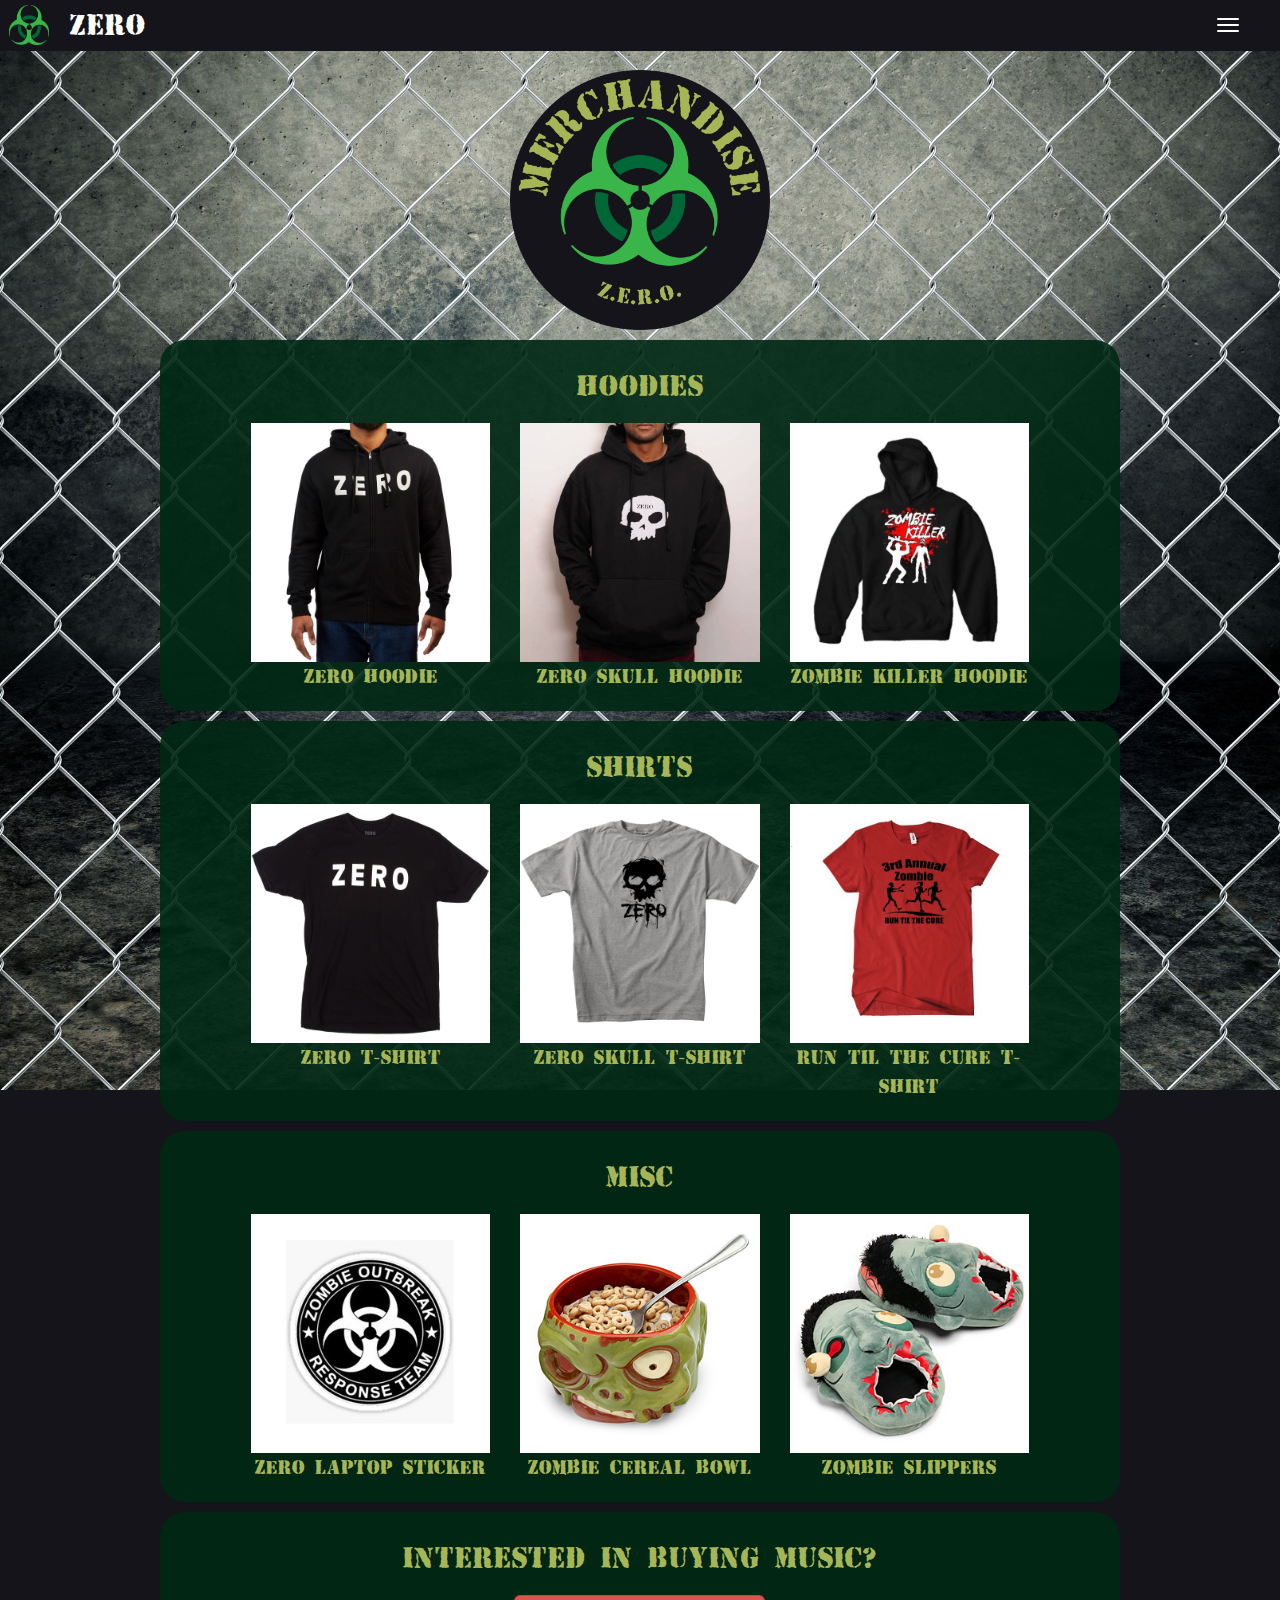
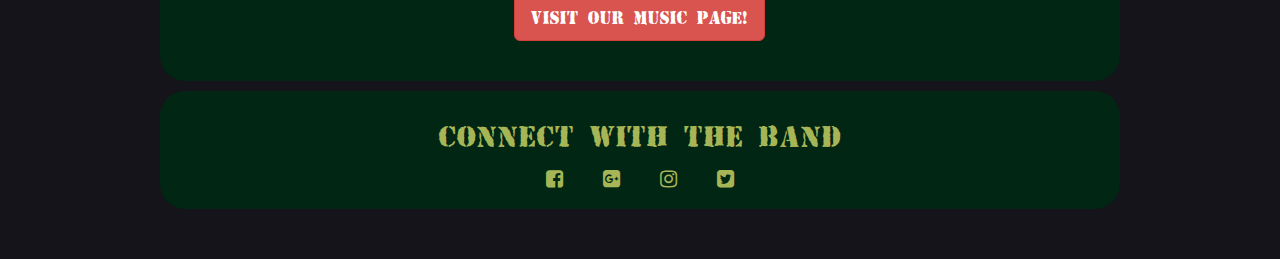
<file: merch.html>
<!DOCTYPE html>
<html lang="en">
<head>
<meta charset="UTF-8">
<meta http-equiv="X-UA-Compatible" content="IE=edge">
<meta name="viewport" content="width=device-width, initial-scale=1, minimum-scale=1">
<!-- Bootstrap CDN -->
<!-- Latest compiled and minified CSS -->
<link rel="stylesheet" href="https://maxcdn.bootstrapcdn.com/bootstrap/3.3.7/css/bootstrap.min.css">
<!-- jQuery library -->
<script src="https://ajax.googleapis.com/ajax/libs/jquery/3.3.1/jquery.min.js"></script>
<!-- Latest compiled JavaScript -->
<script src="https://maxcdn.bootstrapcdn.com/bootstrap/3.3.7/js/bootstrap.min.js"></script>

<!-- Font Awesome Link -->
<link rel="stylesheet" href="https://cdnjs.cloudflare.com/ajax/libs/font-awesome/4.7.0/css/font-awesome.min.css">

<!-- Local assets -->
<link rel="stylesheet" href="css/stylesheet.css">

<meta name="description" content="Buy Merchandise!">
<title>ZERO Merchandise</title>
<link rel="shortcut icon" href="assets/images/ZERO_Bio_low.png" type="image/x-icon">
<link rel="apple-touch-icon" sizes="180x180" href="/apple-touch-icon.png">
<link rel="icon" type="image/png" sizes="32x32" href="/favicon-32x32.png">
<link rel="icon" type="image/png" sizes="16x16" href="/favicon-16x16.png">
<link rel="manifest" href="site.webmanifest">
<link rel="mask-icon" href="/safari-pinned-tab.svg" color="#63203F">
<meta name="msapplication-TileColor" content="#A7323B">
<meta name="theme-color" content="#DBD7D7">

<!-- Google Analytics -->
<!-- Global site tag (gtag.js) - Google Analytics -->
<script async="" src="https://www.googletagmanager.com/gtag/js?id=UA-130203027-1"></script>
<script>
  window.dataLayer = window.dataLayer || [];
  function gtag(){dataLayer.push(arguments);}
  gtag('js', new Date());
  gtag('config', 'UA-130203027-1');
</script>

<!-- /Google Analytics -->
</head>
  <body>
	<!-- Navbar -->
	<nav class="navbar navbar-fixed-top">
		<div class="container-fluid">
			<!-- Hamburger -->
			<div class="navbar-header">
				<button type="button" class="navbar-toggle collapsed" data-toggle="collapse" data-target="#navbar" aria-expanded="false" aria-controls="navbar">
					<span class="icon-bar z-green"></span> 				
					<span class="icon-bar z-green"></span> 
					<span class="icon-bar z-green"></span>
				</button>
				<a class="navbar-brand z-green" style="font-size:30px;" href="index.html">
					<img class="navbar-brand img-responsive" src="assets/images/ZERO_Bio.png" alt="ZERO Logo" style="width:70px;height:70px;position:relative;top:-25px;left:-6px">
					ZERO
				</a>
			</div>
			<!-- End Hamburger -->
			<div class="navbar-collapse collapse" id="navbar">
				<ul class="nav navbar-nav navbar-left nb-ul">
					<li><a class="nb-a" style="text-align:center;font-size:20px;" href="index.html">Home</a></li>
					<li><a class="nb-a" style="text-align:center;font-size:20px;" href="about.html">About</a></li>
					<li><a class="nb-a" style="text-align:center;font-size:20px;" href="music.html">Music</a></li>
					<li><a class="nb-a" style="text-align:center;font-size:20px;" href="lyrics.html">Lyrics+Tabs</a></li>
					<li><a class="nb-a navbar-active" style="text-align:center;font-size:20px;" href="merch.html">Merch</a></li>
					<li><a class="nb-a" style="text-align:center;font-size:20px;" href="community.html">Community</a></li>
					<li><a class="nb-a" style="text-align:center;font-size:20px;" href="news.html">News</a></li>
					<li><a class="nb-a" style="text-align:center;font-size:20px;" href="calendar.html">Events</a></li>
				</ul>
				<ul class="nav navbar-nav navbar-right nb-ul">
					<li><a class="nb-a" href="" onclick="changeLoginIconColor('click')" onmouseover="changeLoginIconColor('hover')" onmouseleave="changeLoginIconColor('leave')" style="text-align:center;font-size:20px;"><span class="glyphicon glyphicon-log-in z-green" id="login-icon" style="margin-right:6px;font-size:16px;"></span>Login</a></li>
				</ul>
			</div>
		</div>
	</nav>
	<!-- End Navbar -->
	
	<div class="container text-center" style="margin-top:70px">
	<!--Page Heading -->
		<img class="page-title" src="assets/images/ZEROhead_merchandise.png" alt="About">
	</div>
	<!-- End of page heading -->
	
	<!-- hoodies -->
	<div align="center">
		<div class="container-fluid green-background" align="center">
			<h1 style="text-align:center;margin-bottom:20px;">Hoodies</h1>
			<div class="row" style="background:transparent;" align="center">
				<div class="col-sm-10" style="float:none;margin: 0 auto;">
					<div class="row">
						<div class="col-sm-4">
							<a href="https://shop.ccs.com/zero-army-zip-hoodie-black">
								<img src="assets/images/zero-hoodie.jpg" alt="ZERO Hoodie" class="img-responsive" style="width:400px;">
							</a>
							<p align="center" style="font-size:20px;">Zero Hoodie</p>
						</div>
						<div class="col-sm-4">
							<a href="https://www.nativeskatestore.co.uk/skate-clothing-c9/hooded-tops-c16/zero-zero-skull-hood-p1612">
								<img src="assets/images/skull-hoodie.jpg" alt="Skull Hoodie" class="img-responsive" style="width:400px;">
							</a>
							<p align="center" style="font-size:20px;">Zero Skull Hoodie</p>
						</div>
						<div class="col-sm-4">
							<a href="https://www.bewild.com/products/zombie-sweatshirts-zombie-killer-hoodie">
								<img src="assets/images/zombie-killer-hoodie.jpg" alt="Zombie Killer Hoodie" class="img-responsive" style="width:400px;">
							</a>
							<p align="center" style="font-size:20px;">Zombie Killer Hoodie</p>
						</div>
					</div>
				</div>
			</div>
		</div>
	</div>
	<!-- end hoodies -->
	
	<!-- shirts -->
	<div align="center">
		<div class="container-fluid green-background" align="center">
			<h1 style="text-align:center;margin-bottom:20px;">Shirts</h1>
			<div class="row" style="background:transparent;" align="center">
				<div class="col-sm-10" style="float:none;margin: 0 auto;">
					<div class="row">
						<div class="col-sm-4">
							<a href="https://shop.ccs.com/zero-army-t-shirt-black">
								<img src="assets/images/zero-tshirt.jpg" alt="ZERO T-Shirt" class="img-responsive" style="width:400px;">
							</a>
							<p align="center" style="font-size:20px;">Zero T-Shirt</p>
						</div>
						<div class="col-sm-4">
							<a href="https://shop.ccs.com/zero-blood-skull-t-shirt-heather-grey-black">
								<img src="assets/images/skull-tshirt.jpg" alt="ZERO Skull T-Shirt" class="img-responsive" style="width:400px;">
							</a>
							<p align="center" style="font-size:20px;">Zero Skull T-Shirt</p>
						</div>
						<div class="col-sm-4">
							<a href="https://www.textualtees.com/products/zombie-run-5k-tshirt?variant=928246585">
								<img src="assets/images/run-zombie-tshirt.jpg" alt="Run Til the Cure T-Shirt" class="img-responsive" style="width:400px;">
							</a>
							<p align="center" style="font-size:20px;">Run Til the Cure T-Shirt</p>
						</div>
					</div>
				</div>
			</div>
		</div>
	</div>
	<!-- end shirts -->

	<!-- misc -->
	<div align="center">
		<div class="container-fluid green-background" align="center">
			<h1 style="text-align:center;margin-bottom:20px;">Misc</h1>
			<div class="row" style="background:transparent;" align="center">
				<div class="col-sm-10" style="float:none;margin: 0 auto;">
					<div class="row">
						<div class="col-sm-4">
							<a href="https://www.redbubble.com/people/8675309/works/11680649-zombie-outbreak-response-team-logo?cat_context=u-stationery&grid_pos=5&p=sticker&rbs=7ce0ea96-e2f6-413f-aa86-b79dc2d2fed9&ref=shop_grid&searchTerm=zombie%20stickers">
								<img src="assets/images/zero-laptop-sticker.jpg" alt="ZERO Laptop Sticker" class="img-responsive" style="width:400px;">
							</a>
							<p align="center" style="font-size:20px;">Zero Laptop Sticker</p>
						</div>
						<div class="col-sm-4">
							<a href="https://www.thinkgeek.com/product/1d88/">
								<img src="assets/images/zombie-cereal-bowl.jpg" alt="Zombie Cereal Bowl" class="img-responsive" style="width:400px;">
							</a>
							<p align="center" style="font-size:20px;">Zombie Cereal Bowl</p>
						</div>
						<div class="col-sm-4">
							<a href="https://www.thinkgeek.com/product/ea01/">
								<img src="assets/images/zombie-slippers.jpg" alt="Zombie Slippers" class="img-responsive" style="width:400px;">
							</a>
							<p align="center" style="font-size:20px;">Zombie Slippers</p>
						</div>
					</div>
				</div>
			</div>
		</div>
	</div>
	<!-- end misc -->
	
	<!-- music -->
	<div align="center">
		<div class="container-fluid green-background" align="center">
			<h1 style="text-align:center;margin-bottom:20px;">Interested in buying music?</h1>
			<div class="row" style="background:transparent;" align="center">
				<div class="col-sm-10" style="float:none;margin: 0 auto;">
					<div class="row">
						<a class="btn btn-danger btn-lg" style="margin-bottom:30px;white-space:normal;" href="music.html">Visit our Music page!</a>
					</div>
				</div>
			</div>
		</div>
	</div>
	<!-- end music -->
	
	<!-- footer -->
	<div align="center">
	  <div class="container-fluid green-background" style="margin-bottom:50px">
		<div class="text-center">
		  <h1 class="text-center">Connect with the Band</h1>
          <div class="container-fluid text-center" style="font-size:200%;">
              <a href="https://www.facebook.com"><i class="fa fa-facebook-square z-green" style=" padding:5px 15px 10px;"></i></a>
              <a href="https://www.plus.google.com/discover"><i class="fa fa-google-plus-square z-green" style=" padding:5px 15px 10px;"></i></a>
              <a href="https://www.instagram.com"><i class="fa fa-instagram z-green" style=" padding:5px 15px 10px;"></i></a>
              <a href="https://www.twitter.com"><i class="fa fa-twitter-square z-green" style=" padding:5px 15px 10px;"></i></a>
          </div>
		  </div>
		</div>
	</div>
	<!-- end footer -->
	<script src="navbar.js"></script>
	<script src="audio.js"></script>
	<script>$( function() { $( 'audio' ).audioPlayer(); } );</script>
  </body>
</html>
</file>
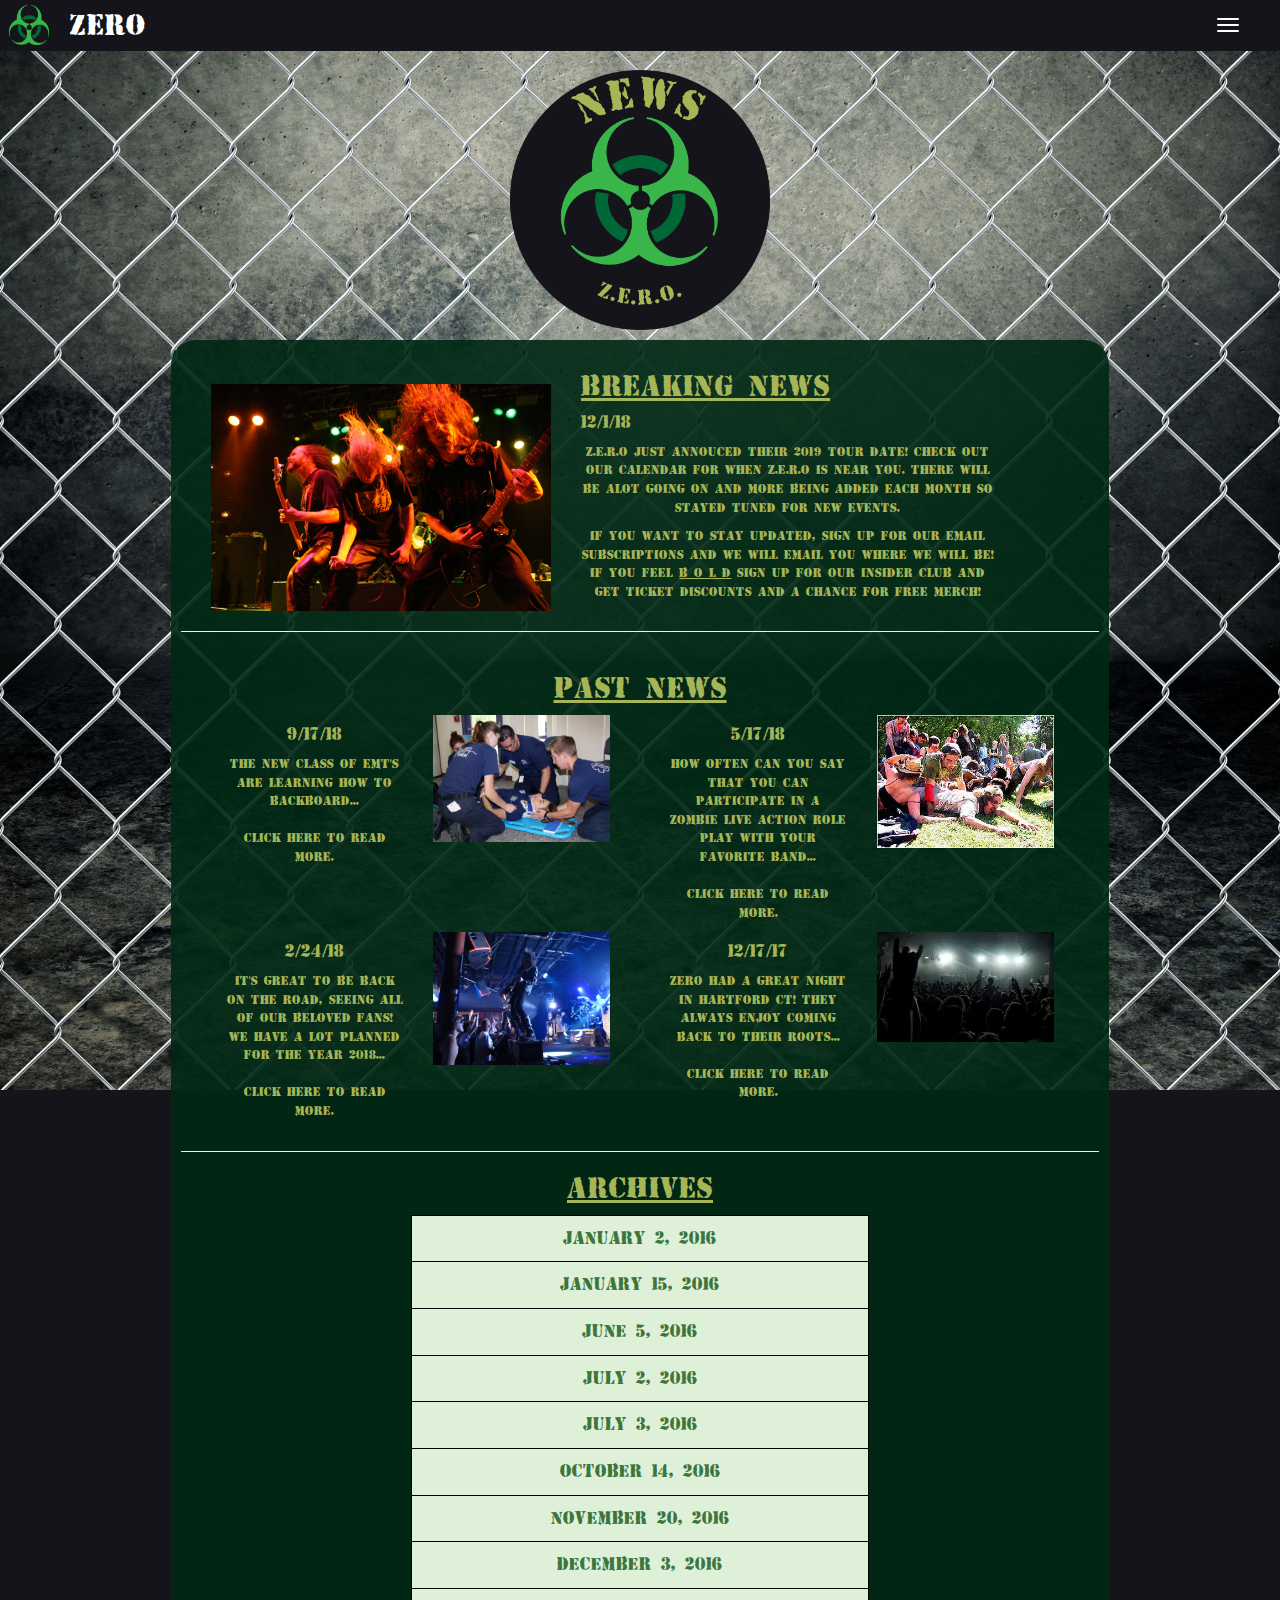
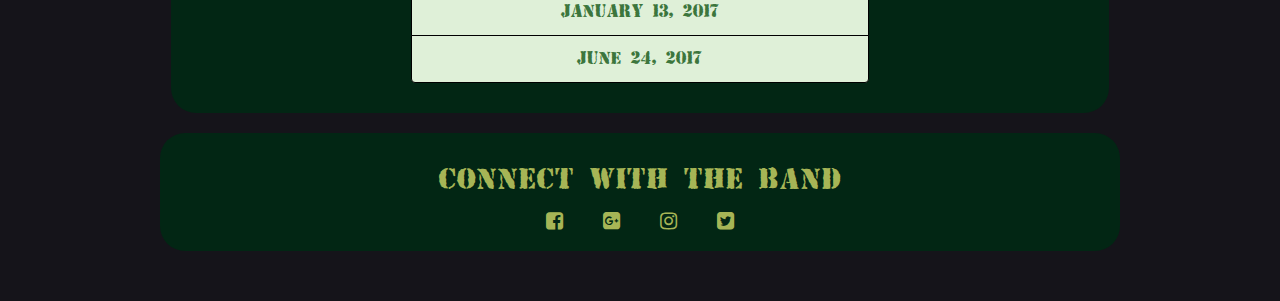
<file: news.html>
﻿<!DOCTYPE html>
<html lang="en">
<head>
<meta charset="UTF-8">
<meta http-equiv="X-UA-Compatible" content="IE=edge">
<meta name="viewport" content="width=device-width, initial-scale=1, minimum-scale=1">
<!-- Bootstrap CDN -->
<!-- Latest compiled and minified CSS -->
<link rel="stylesheet" href="https://maxcdn.bootstrapcdn.com/bootstrap/3.3.7/css/bootstrap.min.css">
<!-- jQuery library -->
<script src="https://ajax.googleapis.com/ajax/libs/jquery/3.3.1/jquery.min.js"></script>
<!-- Latest compiled JavaScript -->
<script src="https://maxcdn.bootstrapcdn.com/bootstrap/3.3.7/js/bootstrap.min.js"></script>

<!-- Font Awesome Link -->
<link rel="stylesheet" href="https://cdnjs.cloudflare.com/ajax/libs/font-awesome/4.7.0/css/font-awesome.min.css">

<!-- Local assets -->
<link rel="stylesheet" href="css/stylesheet.css">
<link rel="stylesheet" href="css/audio.css">

<meta name="description" content="Band News!">
<title>News</title>
<link rel="shortcut icon" href="assets/images/ZERO_Bio_low.png" type="image/x-icon">
<link rel="apple-touch-icon" sizes="180x180" href="/apple-touch-icon.png">
<link rel="icon" type="image/png" sizes="32x32" href="/favicon-32x32.png">
<link rel="icon" type="image/png" sizes="16x16" href="/favicon-16x16.png">
<link rel="manifest" href="site.webmanifest">
<link rel="mask-icon" href="/safari-pinned-tab.svg" color="#63203F">
<meta name="msapplication-TileColor" content="#A7323B">
<meta name="theme-color" content="#DBD7D7">

<!-- Google Analytics -->
<!-- Global site tag (gtag.js) - Google Analytics -->
<script async="" src="https://www.googletagmanager.com/gtag/js?id=UA-130203027-1"></script>
<script>
  window.dataLayer = window.dataLayer || [];
  function gtag(){dataLayer.push(arguments);}
  gtag('js', new Date());
  gtag('config', 'UA-130203027-1');
</script>
</head>
<!-- /Google Analytics -->

<body>
	<!-- Navbar -->
	<nav class="navbar navbar-fixed-top">
		<div class="container-fluid">
			<!-- Hamburger -->
			<div class="navbar-header">
				<button type="button" class="navbar-toggle collapsed" data-toggle="collapse" data-target="#navbar" aria-expanded="false" aria-controls="navbar">
					<span class="icon-bar z-green"></span> 				
					<span class="icon-bar z-green"></span> 
					<span class="icon-bar z-green"></span>
				</button>
				<a class="navbar-brand z-green" style="font-size:30px;" href="index.html">
					<img class="navbar-brand img-responsive" src="assets/images/ZERO_Bio.png" alt="ZERO Logo" style="width:70px;height:70px;position:relative;top:-25px;left:-6px">
					ZERO
				</a>
			</div>
			<!-- End Hamburger -->
			<div class="navbar-collapse collapse" id="navbar">
				<ul class="nav navbar-nav navbar-left nb-ul">
					<li><a class="nb-a" style="text-align:center;font-size:20px;" href="index.html">Home</a></li>
					<li><a class="nb-a" style="text-align:center;font-size:20px;" href="about.html">About</a></li>
					<li><a class="nb-a" style="text-align:center;font-size:20px;" href="music.html">Music</a></li>
					<li><a class="nb-a" style="text-align:center;font-size:20px;" href="lyrics.html">Lyrics+Tabs</a></li>
					<li><a class="nb-a" style="text-align:center;font-size:20px;" href="merch.html">Merch</a></li>
					<li><a class="nb-a" style="text-align:center;font-size:20px;" href="community.html">Community</a></li>
					<li><a class="nb-a navbar-active" style="text-align:center;font-size:20px;" href="news.html">News</a></li>
					<li><a class="nb-a" style="text-align:center;font-size:20px;" href="calendar.html">Events</a></li>
				</ul>
				<ul class="nav navbar-nav navbar-right nb-ul">
					<li><a class="nb-a" href="" onclick="changeLoginIconColor('click')" onmouseover="changeLoginIconColor('hover')" onmouseleave="changeLoginIconColor('leave')" style="text-align:center;font-size:20px;"><span class="glyphicon glyphicon-log-in z-green" id="login-icon" style="margin-right:6px;font-size:16px;"></span>Login</a></li>
				</ul>
			</div>
		</div>
	</nav>
	<!-- End Navbar -->

    <div class="container-fluid" style="margin-top:70px">
		<!--Page Heading -->
        <div align="center" width="100%" class="container-fluid" style="padding:0px;">
            <img class="page-title" src="assets/images/ZEROhead_news.png" alt="News">
        </div>
		<!-- End of page heading -->
        <div align="center">
            <div class="container-fluid green-background" align="center">
                <div class="container-fluid" align="center">
                    <div class="col-sm-5" style="text-align:center;">
                        <img class="news float-left" src="assets/images/Band.jpg" alt="BAND!" width="100%"
                             style="margin-left:auto; margin-top: 10%">
                    </div>
                    <div class="col-sm-6">
                        <h1 class="text-left"><u><b>Breaking News</b></u></h1>
                        <h4 class="text-left">12/1/18</h4>
                        <p>Z.E.R.O Just annouced their 2019 tour date! Check out our calendar for when Z.E.R.O is near you. There will be alot going on and more being added each month so stayed tuned for new events.</p>
                        <p>If you want to stay updated, sign up for our email subscriptions and we will email you where we will be! If you feel <b><u>B O L D</u></b> sign up for our insider club and get ticket discounts and a chance for FREE MERCH!</p>
                    </div>
                </div>
                <hr />
                <div class="container-fluid" align="center">
                    <h1 class="text-center"><u><b>Past News</b></u></h1>
                    <div class="col-sm-6">
                        <div class="col-sm-6">
                            <h4 class="text-center">9/17/18</h4>
                            <p>
                                The new class of EMT's are learning how to backboard...
                                <br>
                                <br>Click here to read more.
                            </p>
                        </div>
                        <div class="col-sm-6">
                            <img class="news float-left" src="assets/images/emt-training-1.jpg" alt="Date:9/17/18" width="100%">
                        </div>
                    </div>
                    <div class="col-sm-6">
                        <div class="col-sm-6">
                            <h4 class="text-center">5/17/18</h4>
                            <p>
                                How often can you say that you can participate in a Zombie Live Action Role Play with your favorite band...
                                <br>
                                <br>Click here to read more.
                            </p>
                        </div>
                        <div class="col-sm-6">
                            <img class="news float-left" src="assets/images/zombielarp01.jpg" alt="Date:9/17/18" width="100%">
                        </div>
                    </div>
                    <div class="col-sm-6">
                        <div class="col-sm-6">
                            <h4 class="text-center"> 2/24/18</h4>
                            <p>
                                It's great to be back on the road, seeing all of our beloved fans! We have a lot planned for the year 2018...
                                <br>
                                <br>Click here to read more.
                            </p>
                        </div>
                        <div class="col-sm-6">
                            <img class="news float-left" src="assets/images/zeroBar.jpg" alt="zeroBar" width="100%">
                        </div>
                    </div>
                    <div class="col-sm-6">
                        <div class="col-sm-6">
                            <h4 class="text-center">12/17/17</h4>
                            <p>
                                ZERO had a great night in Hartford CT! They always enjoy coming back to their roots...
                                <br>
                                <br>Click here to read more.
                            </p>
                        </div>
                        <div class="col-sm-6">
                            <img class="news float-left" src="assets/images/band1.jpg" alt="12/17/17" width="100%">
                        </div>
                    </div>
                </div>
                <hr />
                <div align="center">
					<div class="list-group">
						<h1 class="text-center"><u><b>Archives</b></u></h1>
						<a href="archives.html" class="list-group-item list-group-item-action list-group-item-success archive">January 2, 2016</a>
						<a href="archives.html" class="list-group-item list-group-item-action list-group-item-success archive">January 15, 2016</a>
						<a href="archives.html" class="list-group-item list-group-item-action list-group-item-success archive">June 5, 2016</a>
						<a href="archives.html" class="list-group-item list-group-item-action list-group-item-success archive">July 2, 2016</a>
						<a href="archives.html" class="list-group-item list-group-item-action list-group-item-success archive">July 3, 2016</a>
						<a href="archives.html" class="list-group-item list-group-item-action list-group-item-success archive">October 14, 2016</a>
						<a href="archives.html" class="list-group-item list-group-item-action list-group-item-success archive">November 20, 2016</a>
						<a href="archives.html" class="list-group-item list-group-item-action list-group-item-success archive">December 3, 2016</a>
						<a href="archives.html" class="list-group-item list-group-item-action list-group-item-success archive">January 13, 2017</a>
						<a href="archives.html" class="list-group-item list-group-item-action list-group-item-success archive">June 24, 2017</a>
					</div>
				</div>
			</div>
		</div>
	</div>
	<!-- footer -->
	<div align="center">
	  <div class="container-fluid green-background" style="margin-bottom:50px">
		<div class="text-center">
		  <h1 class="text-center">Connect with the Band</h1>
          <div class="container-fluid text-center" style="font-size:200%;">
              <a href="https://www.facebook.com"><i class="fa fa-facebook-square z-green" style=" padding:5px 15px 10px;"></i></a>
              <a href="https://www.plus.google.com/discover"><i class="fa fa-google-plus-square z-green" style=" padding:5px 15px 10px;"></i></a>
              <a href="https://www.instagram.com"><i class="fa fa-instagram z-green" style=" padding:5px 15px 10px;"></i></a>
              <a href="https://www.twitter.com"><i class="fa fa-twitter-square z-green" style=" padding:5px 15px 10px;"></i></a>
          </div>
		  </div>
		</div>
	</div>
	<!-- end footer -->
	<script src="navbar.js"></script>
</body>
</html>
</file>
<file: css/stylesheet.css>
@font-face {
    font-family: 'top_secretsans';
    src: url('../assets/fonts/topsecret-sans-webfont.woff2') format('woff2'),
         url('../assets/fonts/topsecret-sans-webfont.woff') format('woff');
    font-weight: normal;
    font-style: normal;

}


html {
    background: #15141A url("../assets/images/chainlink.jpg") no-repeat center center fixed;
    -webkit-background-size: cover;
    -moz-background-size: cover;
    -o-background-size: cover;
    background-size: cover;
}

body {
	font-family:'top_secretsans';
	color:#A6B556;
	font-size: 100%;
	background:transparent;
}

p {
	font-size: 130%;
}

nav {
	font-family:'top_secretsans';
	background-color:#15141A;
}

.navbar-toggle .icon-bar {
    background-color: #fff;
}

.z-active {
	color:#15141A;
    background-color: #444348;
}

.nb-ul > .nb-a{
	list-style-type: none;
    margin: 0;
    padding: 0;
}

.nb-a {
	align:center;
	color:#A6B556;
	background-color:#15141A;
	font-size: 1.5em;
    padding: 14px 16px;
	margin-right: 10px;
	margin-left: 10px;
}

h1 {
	font-size: 3em;
}

.black-background {
	background-color: rgba(0,0,0,0.9);
	padding: 10px;
	margin: 10px;
	border-radius: 25px;
	width: 75%;
}

.green-background {
	background-color: rgba(0,40,20,0.9);
	padding: 10px;
	margin: 10px;
	border-radius: 25px;
	width: 75%;
}

img.page-title {
	display: block;
	margin-left:auto;
	margin-right:auto;
    width: 260px; 
    height: auto;
	padding:0px;
}

img.about {
    width: 400px; 
    height: auto;
	padding:0px;	
}

div.page-footer {
	background-color: rgba(0,0,0,0.9)
}

.z-green {
	color:#A6B556;
}

.z-green:hover {
	color:#fff;
}

.z-red {
	color:#A7323B;
}

.z-purple {
	color:#63203F;
}

.z-black {
	color:#15141A;
}

.z-gray {
	color:#31253D;
}

.no-padding {
	padding:0px;
}

.archive {
	color:white;
	width:50%;
	border-color:black;
	font-size:18px;
}

.nav > li > a:hover{
    background-color:#A6B556;
	color:black;
}

.navbar-active {
	background-color:#A6B556;
	color:black;
}

/*Preventing vertical dividers from appearing collapsed*/
@media (max-width: 420px) {
.navbar-collapse .nav > .divider-vertical {
    display: none;
  }
}

/*Defining the vertical dividers*/
.navbar .divider-vertical {
  height: 50px;
  margin: 0 9px;
  border-right: 1px solid #ffffff;
  border-left: 1px solid #DADADA;
}

.navbar-inverse .divider-vertical {
  border-right-color: #222222;
  border-left-color: #111111;
}

/* @media (max-width: 1160px) { this was different in Nikko's push. If it needs to be adjusted, this is his version */
@media (max-width: 1340px) {
    .navbar-header {
        float: none;
    }
    .navbar-toggle {
        display: block;
    }
    .navbar-collapse {
        border-top: 1px solid transparent;
        box-shadow: inset 0 1px 0 rgba(255,255,255,0.1);
    }
    .navbar-collapse.collapse {
        display: none!important;
    }
    .navbar-nav {
        float: none!important;
        margin: 7.5px -15px;
    }
    .navbar-nav>li {
        float: none;
    }
    .navbar-nav>li>a {
        padding-top: 10px;
        padding-bottom: 10px;
    }
    .navbar-text {
        float: none;
        margin: 15px 0;
    }
    .navbar-collapse.collapse.in { 
        display: block!important;
    }
    .collapsing {
        overflow: hidden!important;
    }
}
</file>
<file: css/audio.css>
.audioplayer
{
	height: 2.5em; /* 40 */
	color: #fff;
	text-shadow: 1px 1px 0 #000;
	border: 1px solid #222;
	position: relative;
	z-index: 1;
	background: #333;
	background: -webkit-gradient( linear, left top, left bottom, from( #444 ), to( #222 ) );
	background: -webkit-linear-gradient( top, #444, #222 );
	background: -moz-linear-gradient( top, #444, #222 );
	background: -ms-radial-gradient( top, #444, #222 );
	background: -o-linear-gradient( top, #444, #222 );
	background: linear-gradient( top, #444, #222 );
	-webkit-box-shadow: inset 0 1px 0 rgba( 255, 255, 255, .15 ), 0 0 1.25em rgba( 0, 0, 0, .5 ); /* 20 */
	-moz-box-shadow: inset 0 1px 0 rgba( 255, 255, 255, .15 ), 0 0 1.25em rgba( 0, 0, 0, .5 ); /* 20 */
	box-shadow: inset 0 1px 0 rgba( 255, 255, 255, .15 ), 0 0 1.25em rgba( 0, 0, 0, .5 ); /* 20 */
	-webkit-border-radius: 2px;
	-moz-border-radius: 2px;
	border-radius: 2px;
}
.audioplayer-mini
{
	width: 2.5em; /* 40 */
	margin: 0 auto;
}
.audioplayer > div
{
	position: absolute;
}
.audioplayer-playpause
{
	width: 2.5em; /* 40 */
	height: 100%;
	text-align: left;
	text-indent: -9999px;
	cursor: pointer;
	z-index: 2;
	top: 0;
	left: 0;
}
.audioplayer:not(.audioplayer-mini) .audioplayer-playpause
{
	border-right: 1px solid #555;
	border-right-color: rgba( 255, 255, 255, .1 );
}
.audioplayer-mini .audioplayer-playpause
{
	width: 100%;
}
.audioplayer-playpause:hover,
.audioplayer-playpause:focus
{
	background-color: #222;
}
.audioplayer-playpause a
{
	display: block;
}
.audioplayer:not(.audioplayer-playing) .audioplayer-playpause a
{
	width: 0;
	height: 0;
	border: 0.5em solid transparent; /* 8 */
	border-right: none;
	border-left-color: #fff;
	content: '';
	position: absolute;
	top: 50%;
	left: 50%;
	margin: -0.5em 0 0 -0.25em; /* 8 4 */
}
.audioplayer-playing .audioplayer-playpause a
{
	width: 0.75em; /* 12 */
	height: 0.75em; /* 12 */
	position: absolute;
	top: 50%;
	left: 50%;
	margin: -0.375em 0 0 -0.375em; /* 6 */
}
.audioplayer-playing .audioplayer-playpause a:before,
.audioplayer-playing .audioplayer-playpause a:after
{
	width: 40%;
	height: 100%;
	background-color: #fff;
	content: '';
	position: absolute;
	top: 0;
}
.audioplayer-playing .audioplayer-playpause a:before
{
	left: 0;
}
.audioplayer-playing .audioplayer-playpause a:after
{
	right: 0;
}
.audioplayer-time
{
	width: 4.375em; /* 70 */
	height: 100%;
	line-height: 2.375em; /* 38 */
	text-align: center;
	z-index: 2;
	top: 0;
}
.audioplayer-time-current
{
	border-left: 1px solid #111;
	border-left-color: rgba( 0, 0, 0, .25 );
	left: 2.5em; /* 40 */
}
.audioplayer-time-duration
{
	border-right: 1px solid #555;
	border-right-color: rgba( 255, 255, 255, .1 );
	right: 2.5em; /* 40 */
}
.audioplayer-novolume .audioplayer-time-duration
{
	border-right: 0;
	right: 0;
}
.audioplayer-bar
{
	height: 0.875em; /* 14 */
	background-color: #222;
	cursor: pointer;
	z-index: 1;
	top: 50%;
	right: 6.875em; /* 110 */
	left: 6.875em; /* 110 */
	margin-top: -0.438em; /* 7 */
}
.audioplayer-novolume .audioplayer-bar
{
	right: 4.375em; /* 70 */
}
.audioplayer-bar div
{
	width: 0;
	height: 100%;
	position: absolute;
	left: 0;
	top: 0;
}
.audioplayer-bar-loaded
{
	background-color: #333;
	z-index: 1;
}
.audioplayer-bar-played
{
	background: #007fd1;
	background: -webkit-gradient( linear, left top, right top, from( #007fd1 ), to( #c600ff ) );
	background: -webkit-linear-gradient( left, #007fd1, #c600ff );
	background: -moz-linear-gradient( left, #007fd1, #c600ff );
	background: -ms-radial-gradient( left, #007fd1, #c600ff );
	background: -o-linear-gradient( left, #007fd1, #c600ff );
	background: linear-gradient( left, #007fd1, #c600ff );
	z-index: 2;
}
.audioplayer-volume
{
	width: 2.5em; /* 40 */
	height: 100%;
	border-left: 1px solid #111;
	border-left-color: rgba( 0, 0, 0, .25 );
	text-align: left;
	text-indent: -9999px;
	cursor: pointer;
	z-index: 2;
	top: 0;
	right: 0;
}
.audioplayer-volume:hover,
.audioplayer-volume:focus
{
	background-color: #222;
}
.audioplayer-volume-button
{
	width: 100%;
	height: 100%;
}
.audioplayer-volume-button a
{
width: 0.313em; /* 5 */
height: 0.375em; /* 6 */
background-color: #fff;
display: block;
position: relative;
z-index: 1;
top: 40%;
left: 35%;
}
.audioplayer-volume-button a:before,
.audioplayer-volume-button a:after
{
	content: '';
	position: absolute;
}
.audioplayer-volume-button a:before
{
	width: 0;
	height: 0;
	border: 0.5em solid transparent; /* 8 */
	border-left: none;
	border-right-color: #fff;
	z-index: 2;
	top: 50%;
	right: -0.25em;
	margin-top: -0.5em; /* 8 */
}
.audioplayer:not(.audioplayer-mute) .audioplayer-volume-button a:after
{
	/* "volume" icon by Nicolas Gallagher, http://nicolasgallagher.com/pure-css-gui-icons */
	width: 0.313em; /* 5 */
	height: 0.313em; /* 5 */
	border: 0.25em double #fff; /* 4 */
	border-width: 0.25em 0.25em 0 0; /* 4 */
	left: 0.563em; /* 9 */
	top: -0.063em; /* 1 */
	-webkit-border-radius: 0 0.938em 0 0; /* 15 */
	-moz-border-radius: 0 0.938em 0 0; /* 15 */
	border-radius: 0 0.938em 0 0; /* 15 */
	-webkit-transform: rotate( 45deg );
	-moz-transform: rotate( 45deg );
	-ms-transform: rotate( 45deg );
	-o-transform: rotate( 45deg );
	transform: rotate( 45deg );
}
.audioplayer-volume-adjust
{
	height: 6.25em; /* 100 */
	cursor: default;
	position: absolute;
	left: 0;
	right: -1px;
	top: -9999px;
	background: #222;
	background: -webkit-gradient( linear, left top, left bottom, from( #444 ), to( #222 ) );
	background: -webkit-linear-gradient( top, #444, #222 );
	background: -moz-linear-gradient( top, #444, #222 );
	background: -ms-radial-gradient( top, #444, #222 );
	background: -o-linear-gradient( top, #444, #222 );
	background: linear-gradient( top, #444, #222 );
	-webkit-border-top-left-radius: 2px;
	-webkit-border-top-right-radius: 2px;
	-moz-border-radius-topleft: 2px;
	-moz-border-radius-topright: 2px;
	border-top-left-radius: 2px;
	border-top-right-radius: 2px;
}
.audioplayer-volume:not(:hover) .audioplayer-volume-adjust
{
	opacity: 0;
}
.audioplayer-volume:hover .audioplayer-volume-adjust
{
	top: auto;
	bottom: 100%;
}
.audioplayer-volume-adjust > div
{
	width: 40%;
	height: 80%;
	background-color: #222;
	cursor: pointer;
	position: relative;
	z-index: 1;
	margin: 30% auto 0;
}
.audioplayer-volume-adjust div div
{
	width: 100%;
	height: 100%;
	position: absolute;
	bottom: 0;
	left: 0;
	background: #007fd1;
	background: -webkit-gradient( linear, left bottom, left top, from( #007fd1 ), to( #c600ff ) );
	background: -webkit-linear-gradient( bottom, #007fd1, #c600ff );
	background: -moz-linear-gradient( bottom, #007fd1, #c600ff );
	background: -ms-radial-gradient( bottom, #007fd1, #c600ff );
	background: -o-linear-gradient( bottom, #007fd1, #c600ff );
	background: linear-gradient( bottom, #007fd1, #c600ff );
}
.audioplayer-novolume .audioplayer-volume
{
	display: none;
}

.audioplayer-play,
.audioplayer-pause,
.audioplayer-volume a
{
	-webkit-filter: drop-shadow( 1px 1px 0 #000 );
	-moz-filter: drop-shadow( 1px 1px 0 #000 );
	-ms-filter: drop-shadow( 1px 1px 0 #000 );
	-o-filter: drop-shadow( 1px 1px 0 #000 );
	filter: drop-shadow( 1px 1px 0 #000 );
}
.audioplayer-bar,
.audioplayer-bar div,
.audioplayer-volume-adjust div
{
	-webkit-border-radius: 4px;
	-moz-border-radius: 4px;
	border-radius: 4px;
}
.audioplayer-bar,
.audioplayer-volume-adjust > div
{
	-webkit-box-shadow: -1px -1px 0 rgba( 0, 0, 0, .5 ), 1px 1px 0 rgba( 255, 255, 255, .1 );
	-moz-box-shadow: -1px -1px 0 rgba( 0, 0, 0, .5 ), 1px 1px 0 rgba( 255, 255, 255, .1 );
	box-shadow: -1px -1px 0 rgba( 0, 0, 0, .5 ), 1px 1px 0 rgba( 255, 255, 255, .1 );
}
.audioplayer-volume-adjust div div,
.audioplayer-bar-played
{
	-webkit-box-shadow: inset 0 0 5px rgba( 255, 255, 255, .5 );
	-moz-box-shadow: inset 0 0 5px rgba( 255, 255, 255, .5 );
	box-shadow: inset 0 0 5px rgba( 255, 255, 255, .5 );
}
.audioplayer-volume-adjust
{
	-webkit-box-shadow: -2px -2px 2px rgba( 0, 0, 0, .15 ), 2px -2px 2px rgba( 0, 0, 0, .15 );
	-moz-box-shadow: -2px -2px 2px rgba( 0, 0, 0, .15 ), 2px -2px 2px rgba( 0, 0, 0, .15 );
	box-shadow: -2px -2px 2px rgba( 0, 0, 0, .15 ), 2px -2px 2px rgba( 0, 0, 0, .15 );
}
.audioplayer *,
.audioplayer *:before,
.audioplayer *:after
{
	-webkit-transition: color .25s ease, background-color .25s ease, opacity .5s ease;
	-moz-transition: color .25s ease, background-color .25s ease, opacity .5s ease;
	-ms-transition: color .25s ease, background-color .25s ease, opacity .5s ease;
	-o-transition: color .25s ease, background-color .25s ease, opacity .5s ease;
	transition: color .25s ease, background-color .25s ease, opacity .5s ease;
}
</file>
